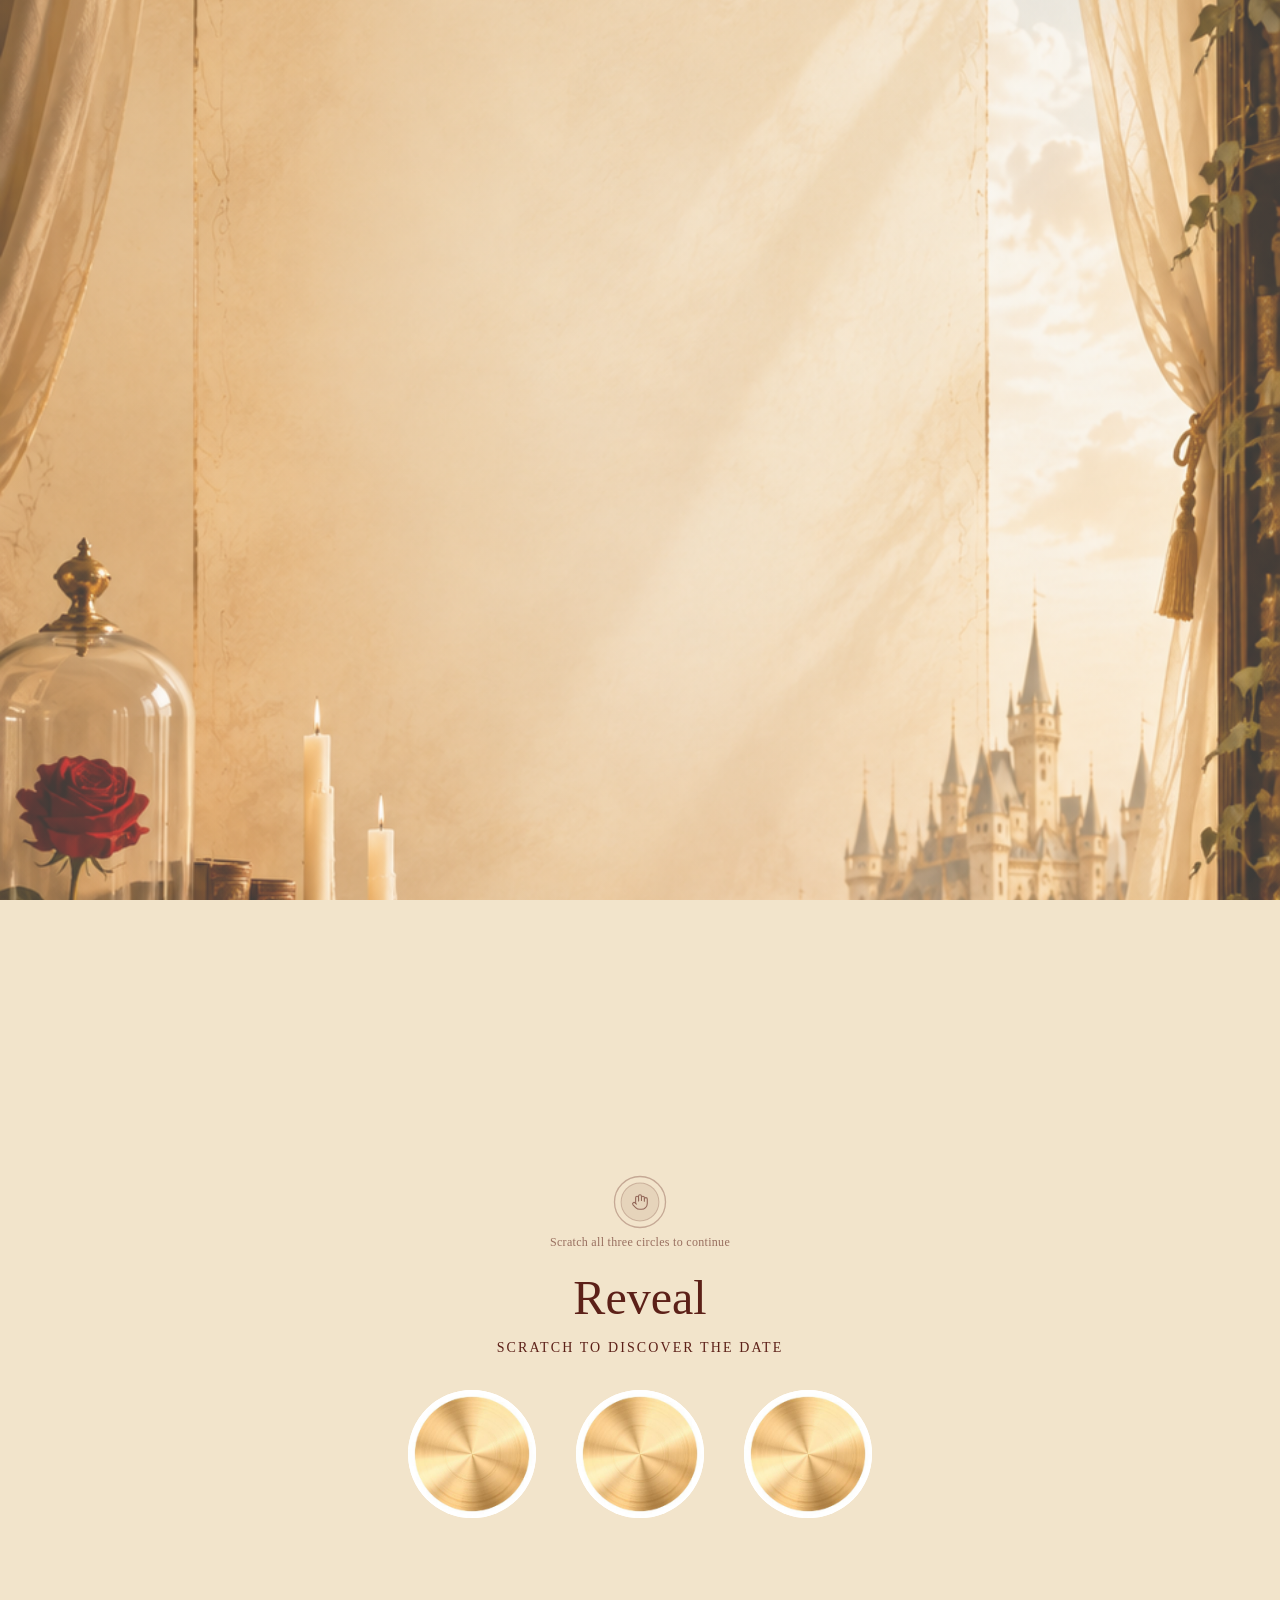
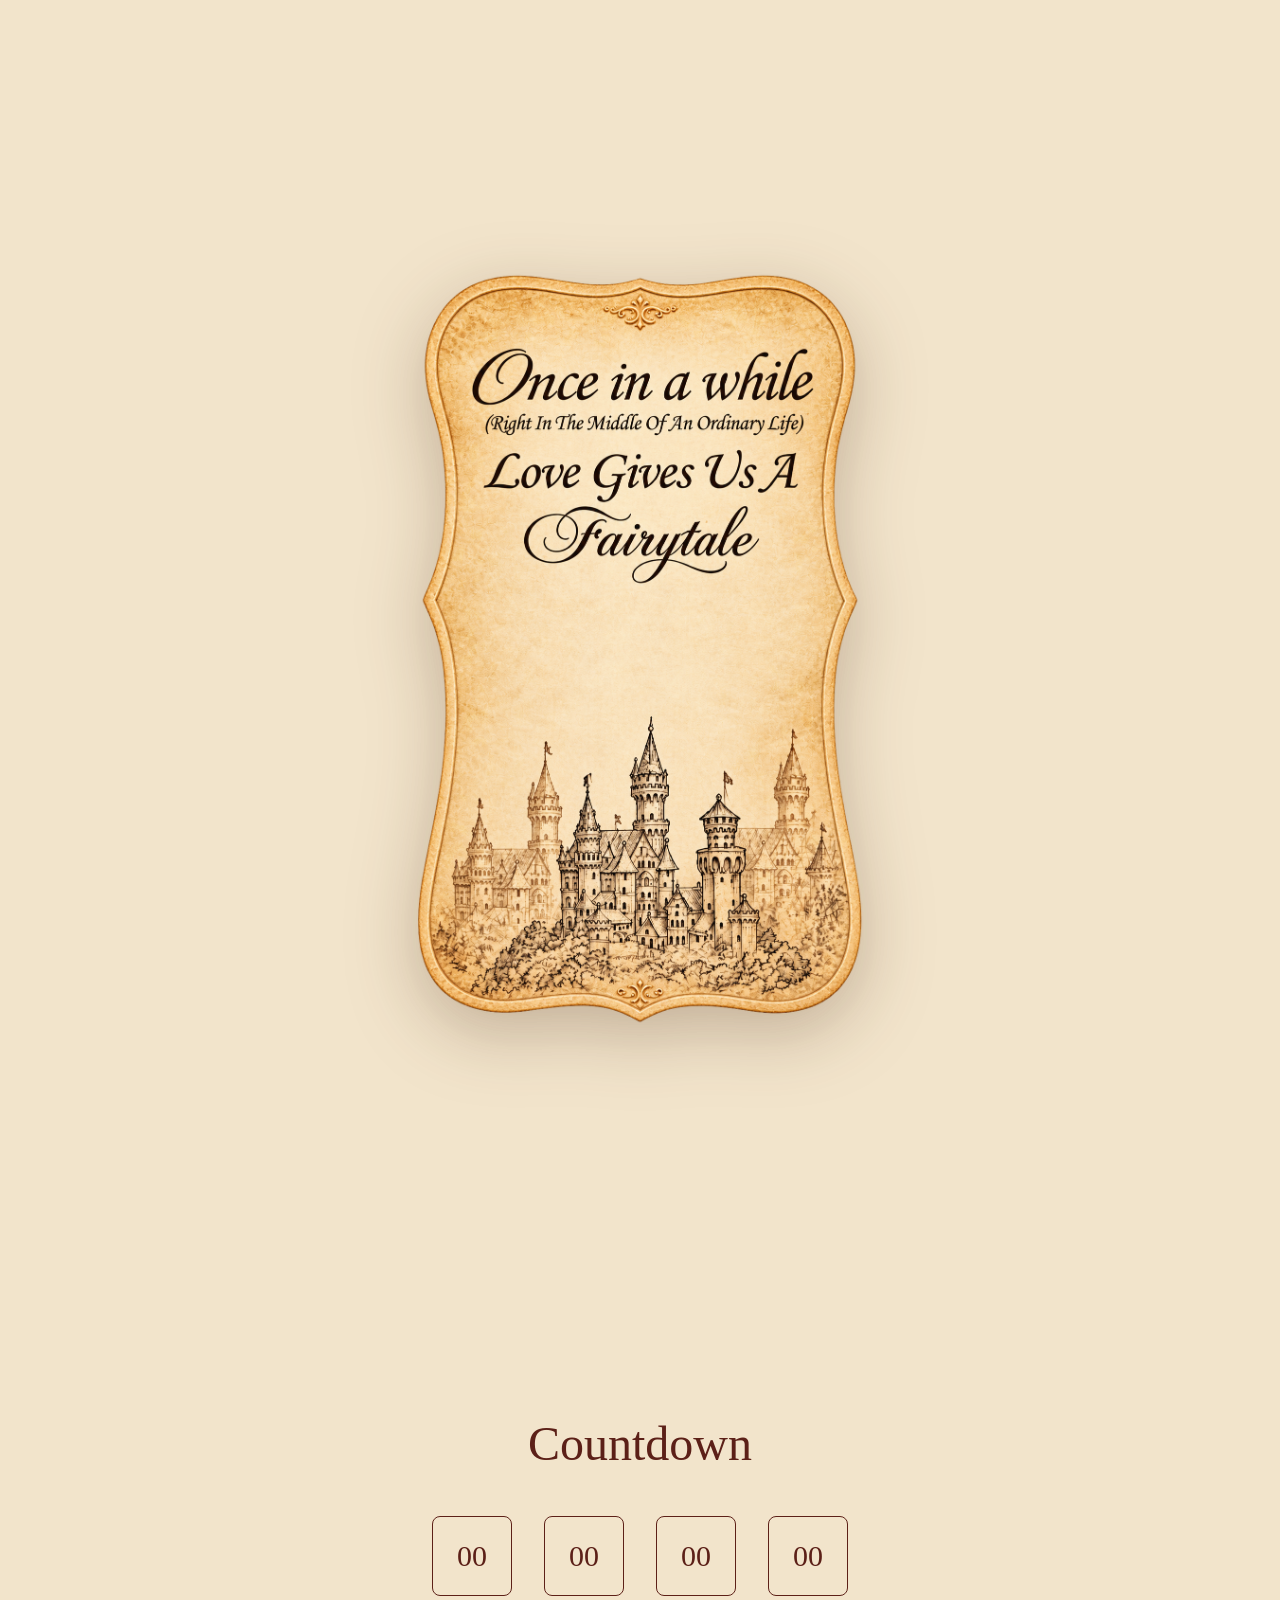
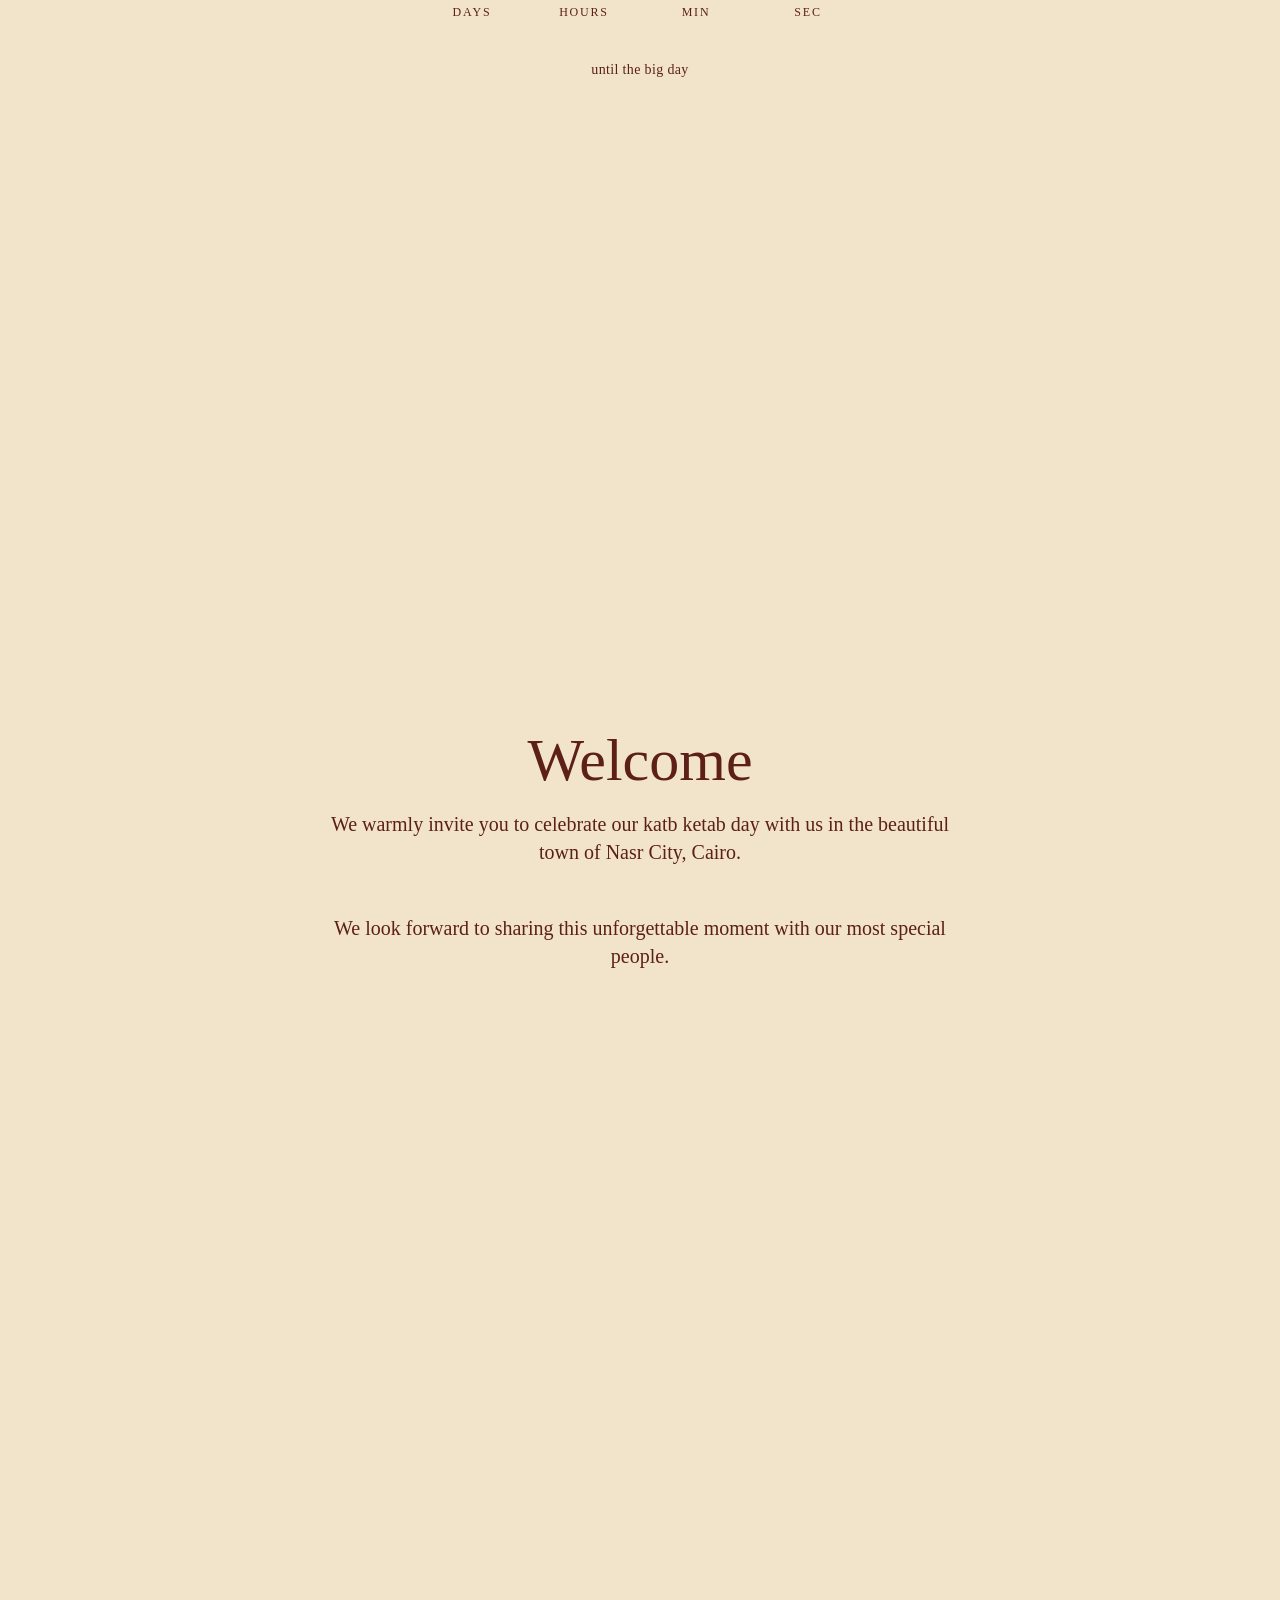
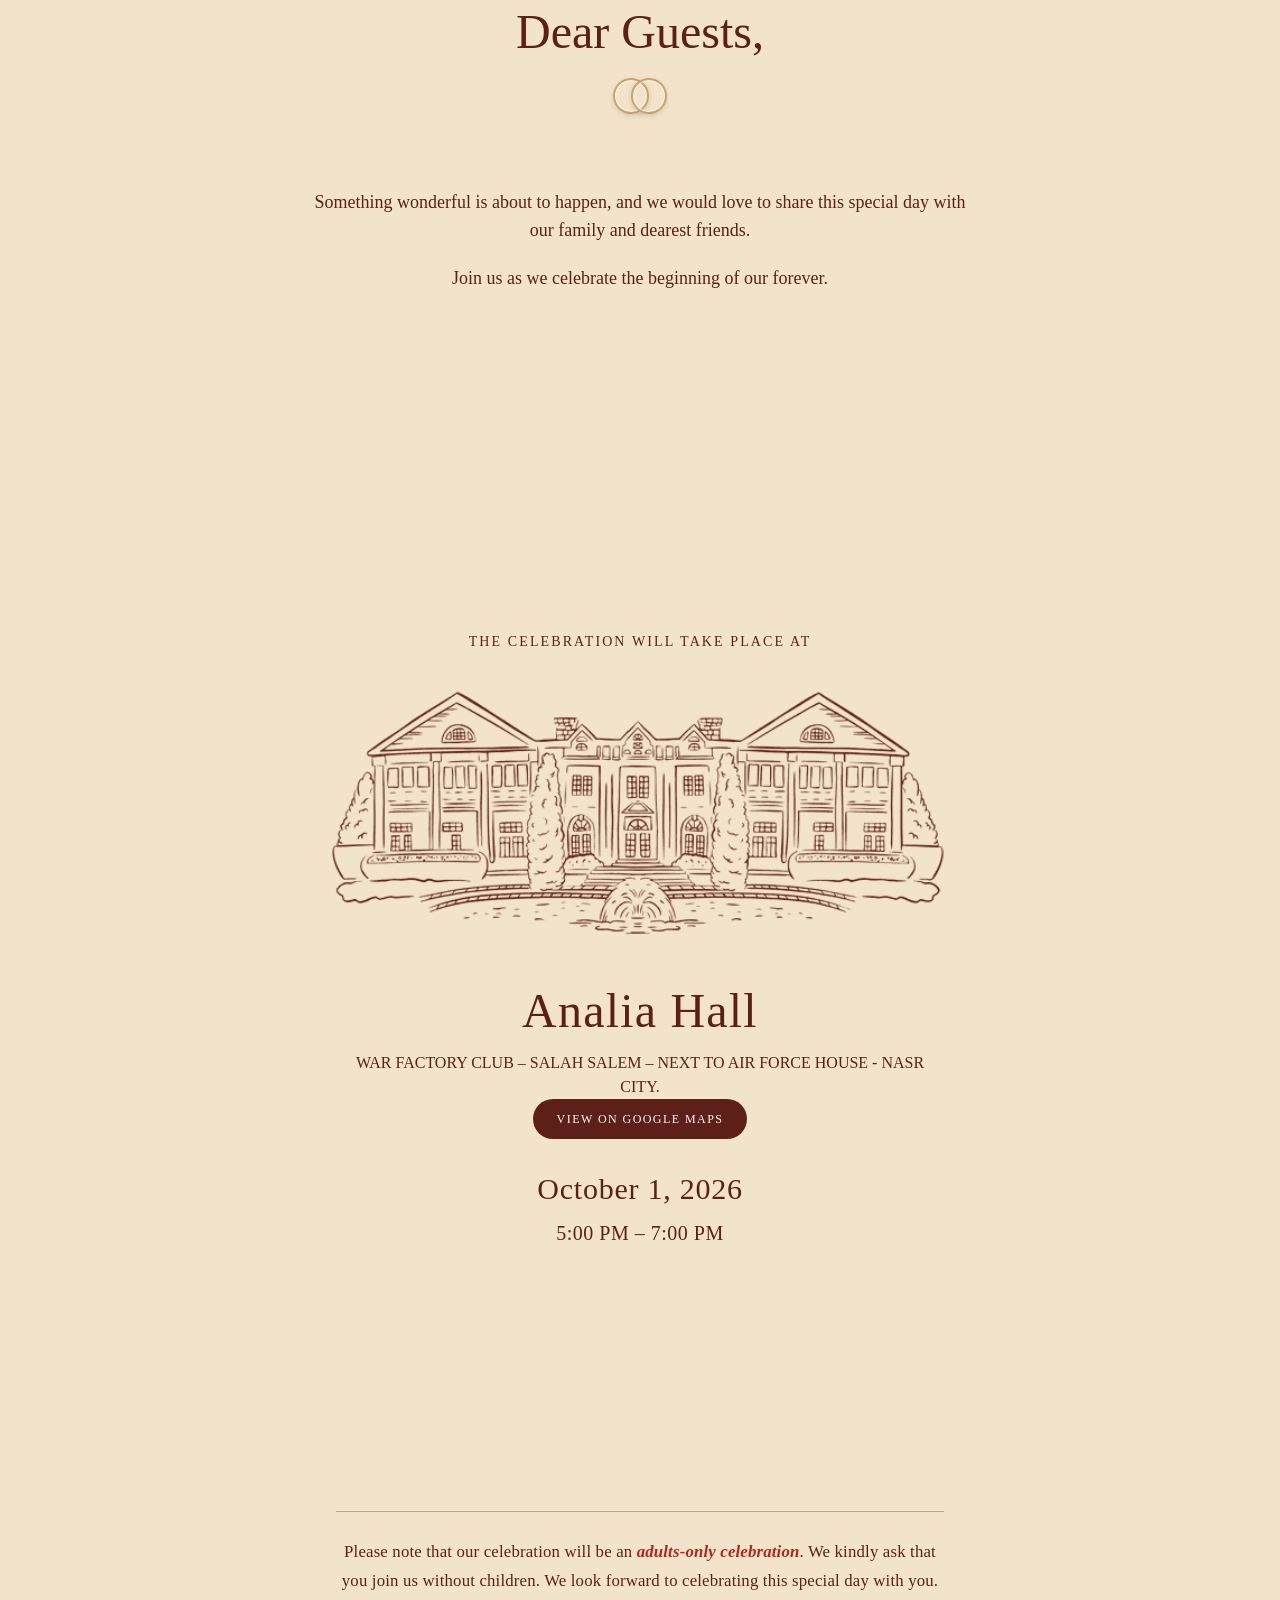
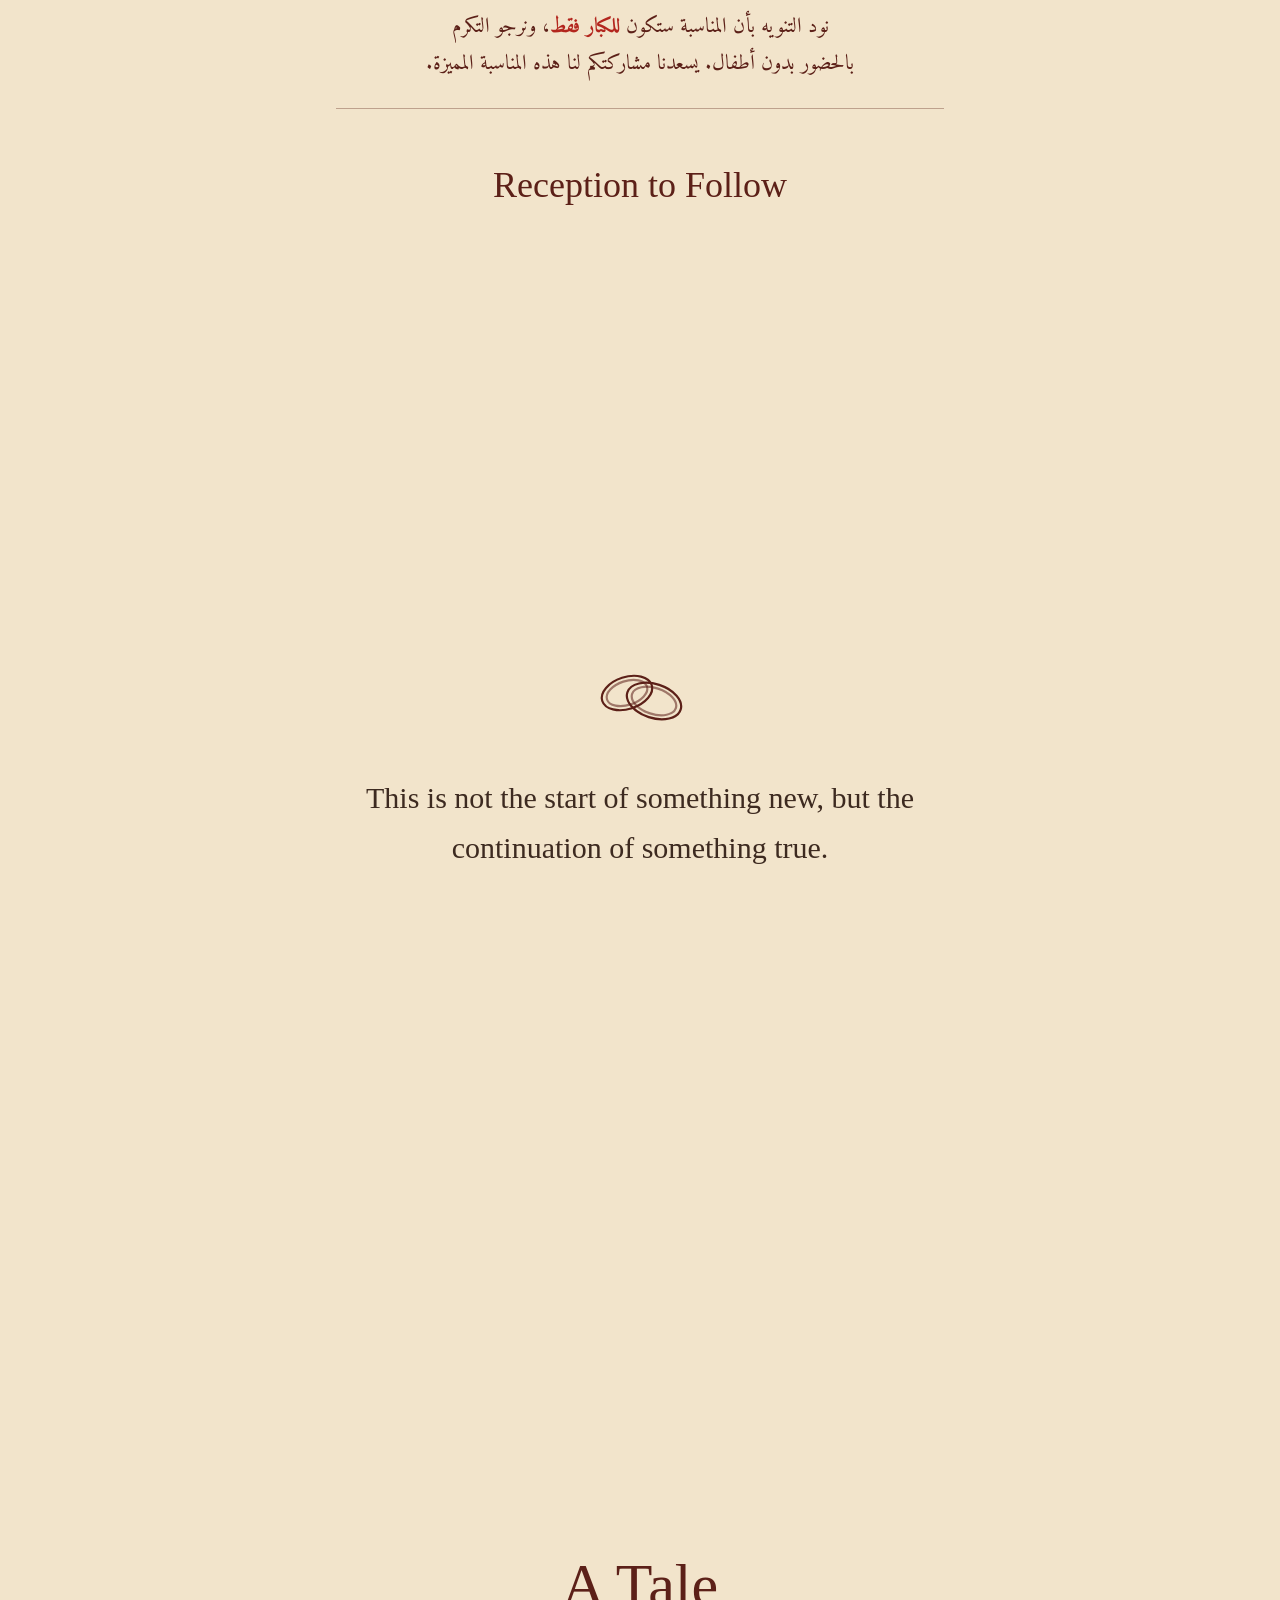
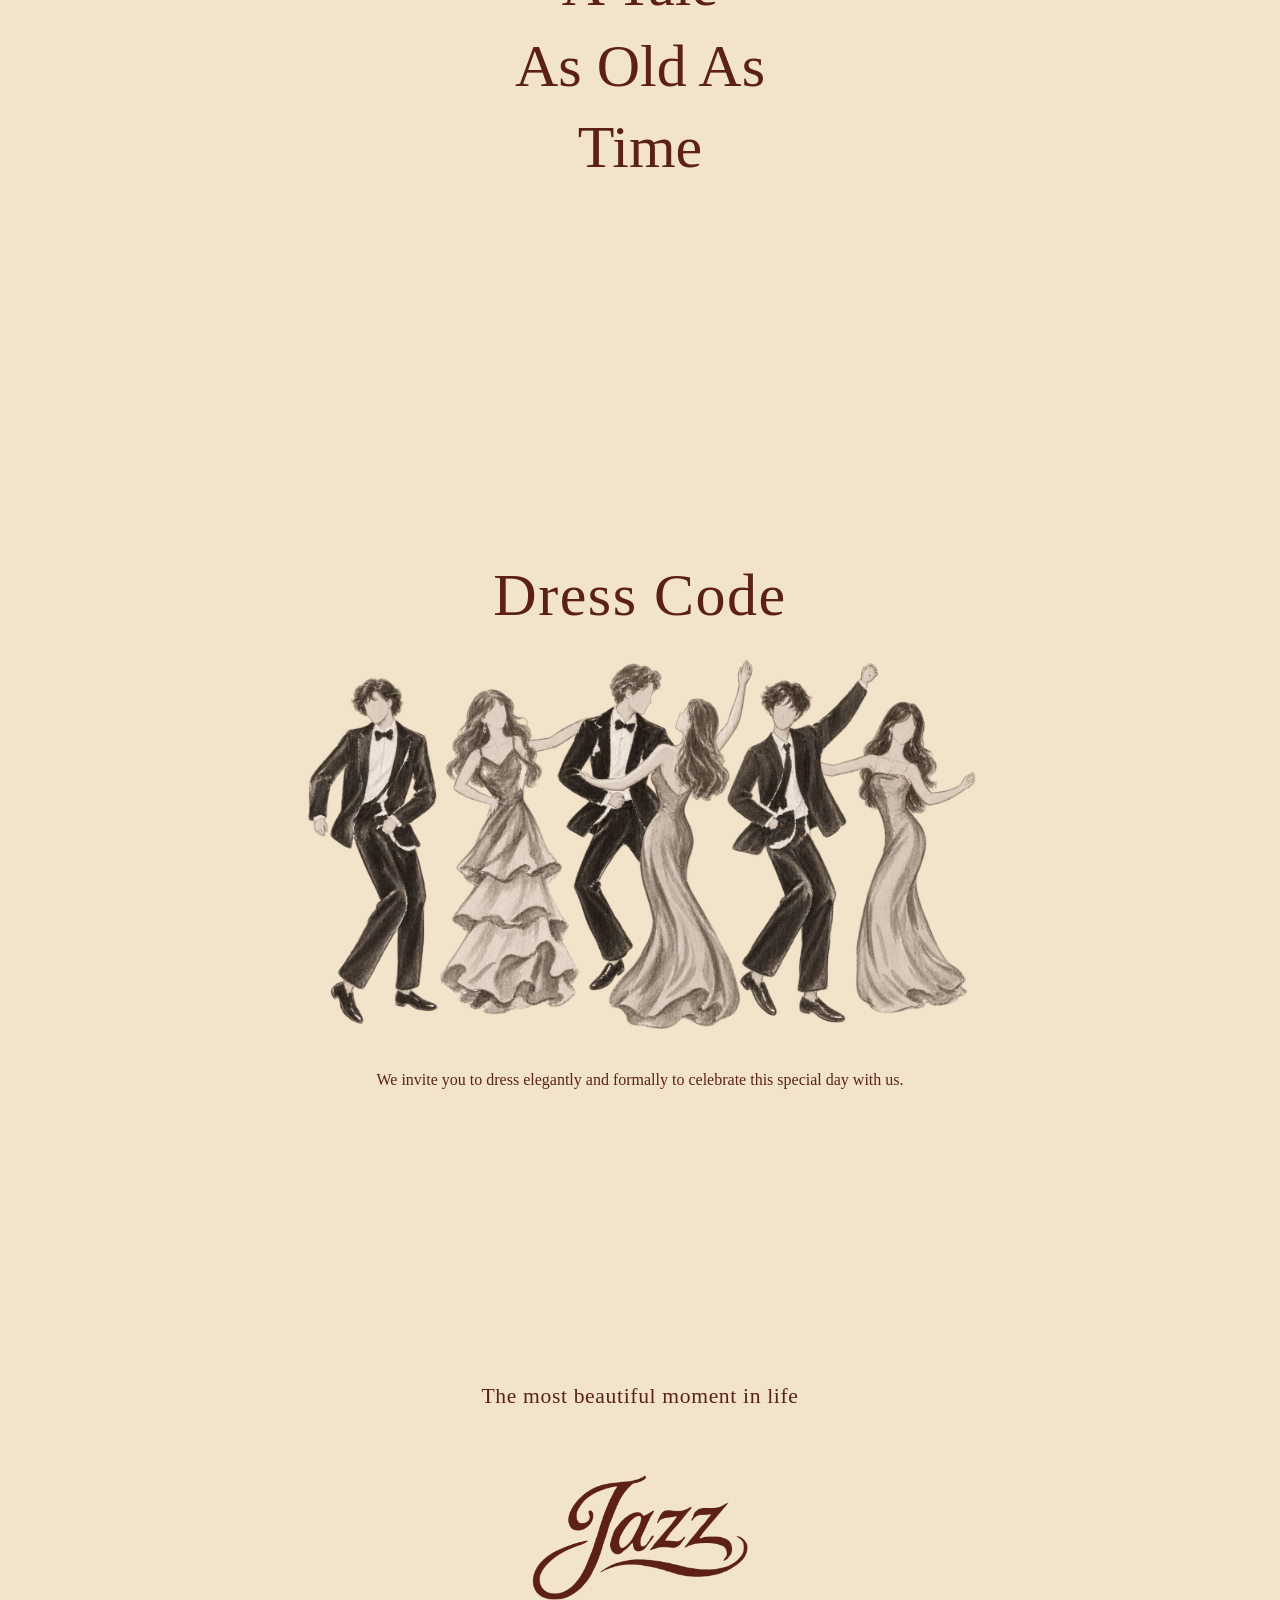
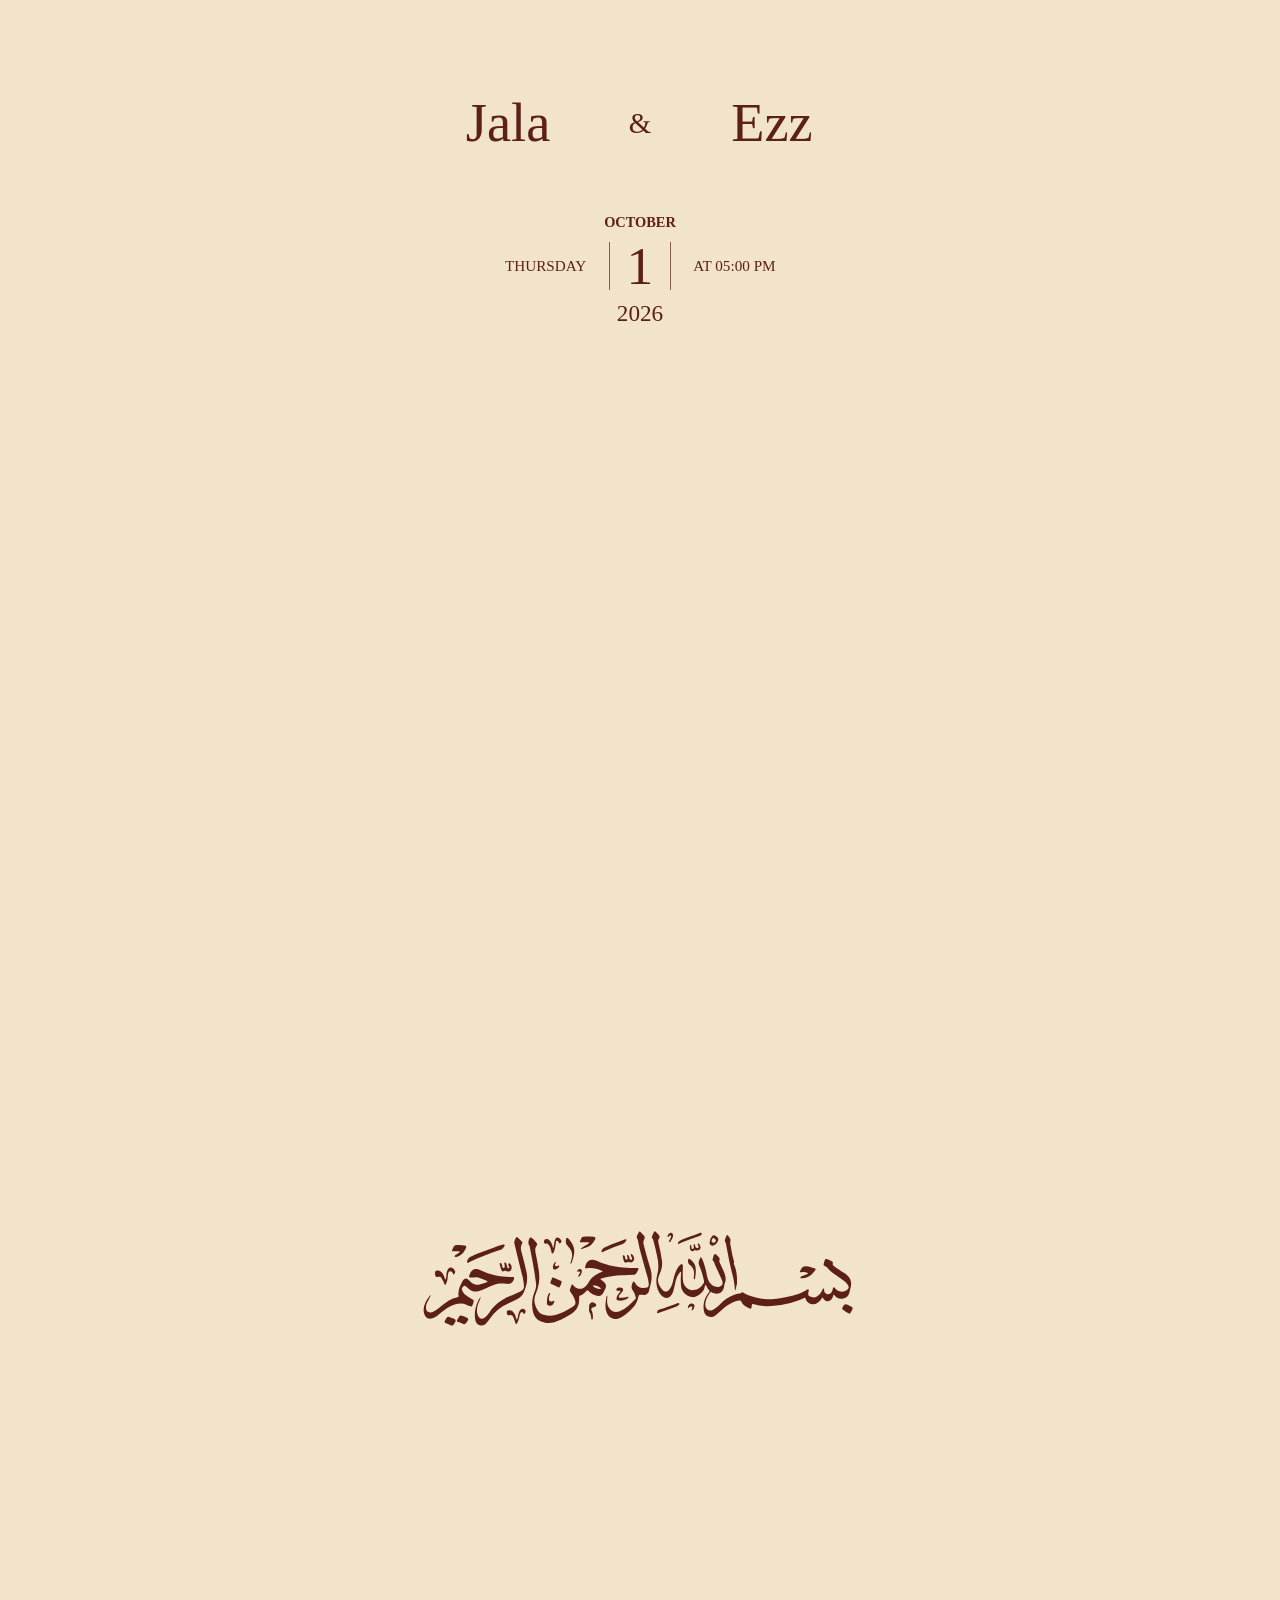
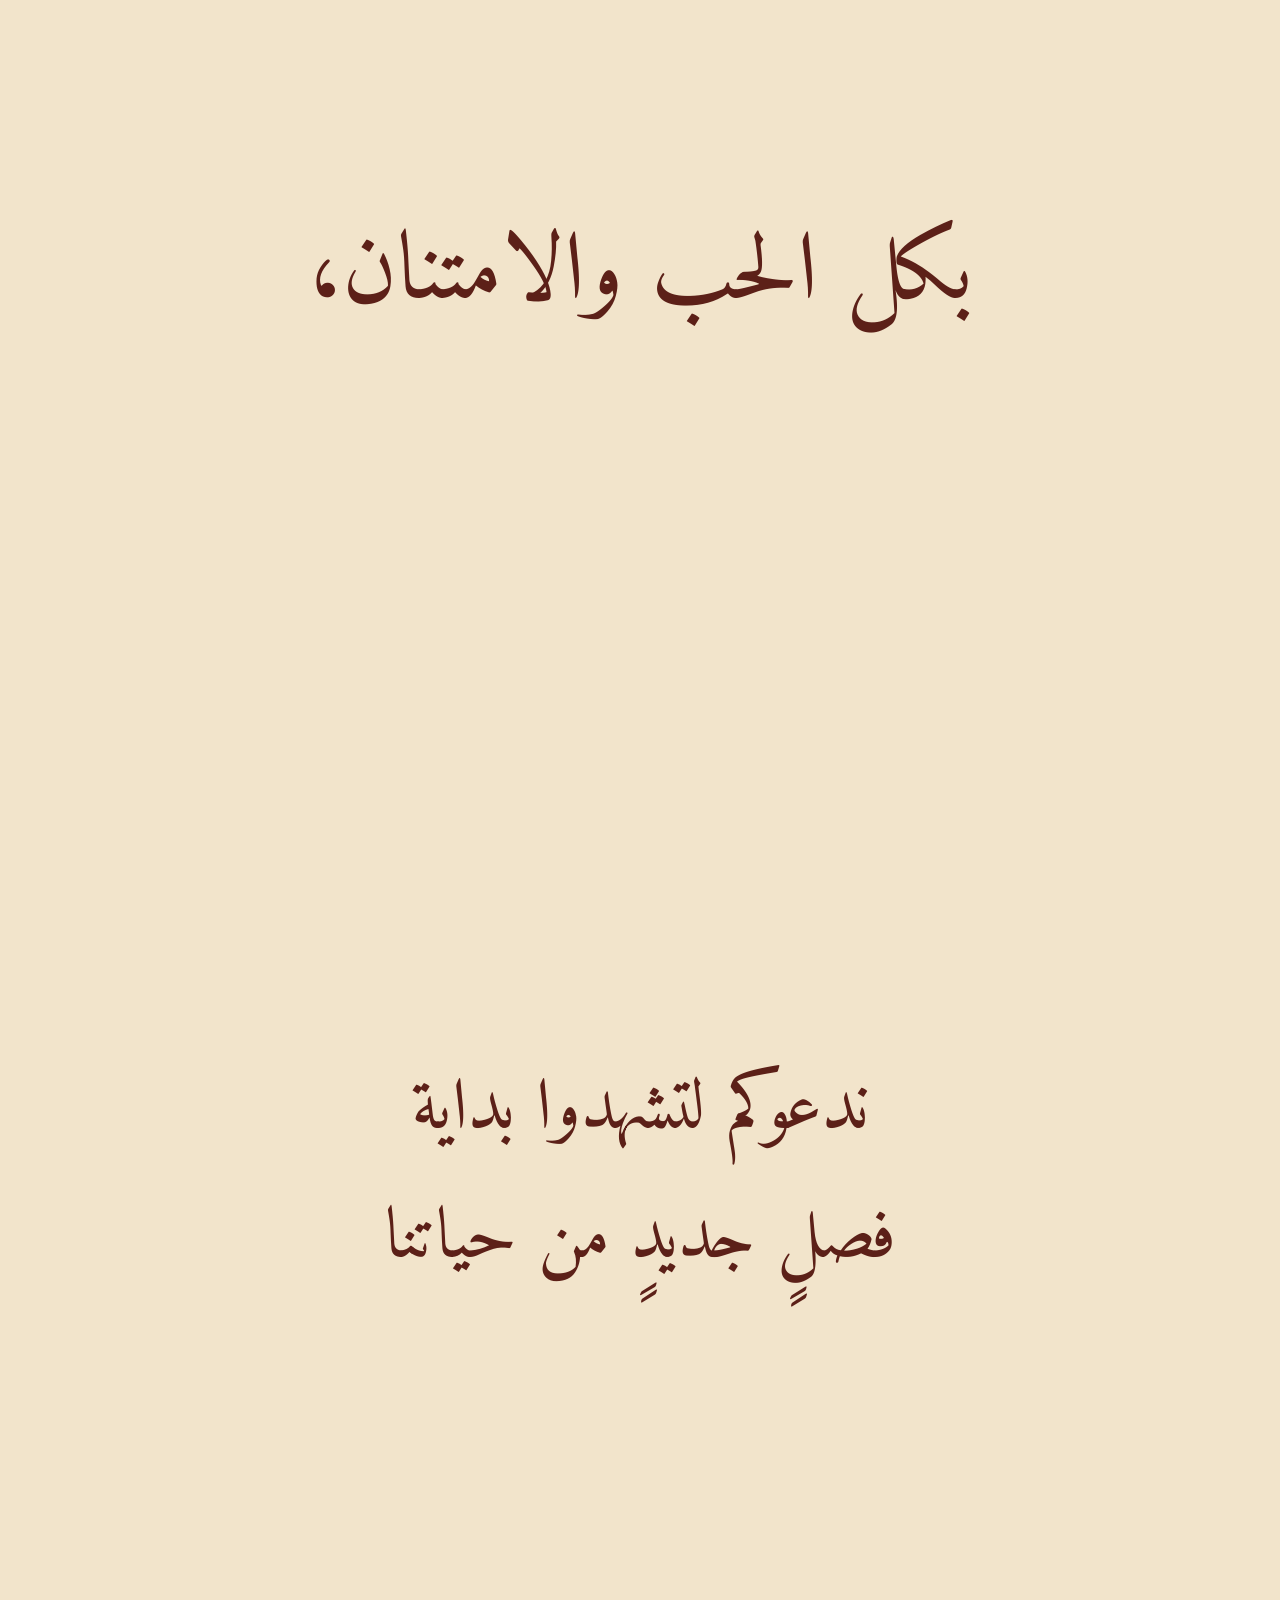
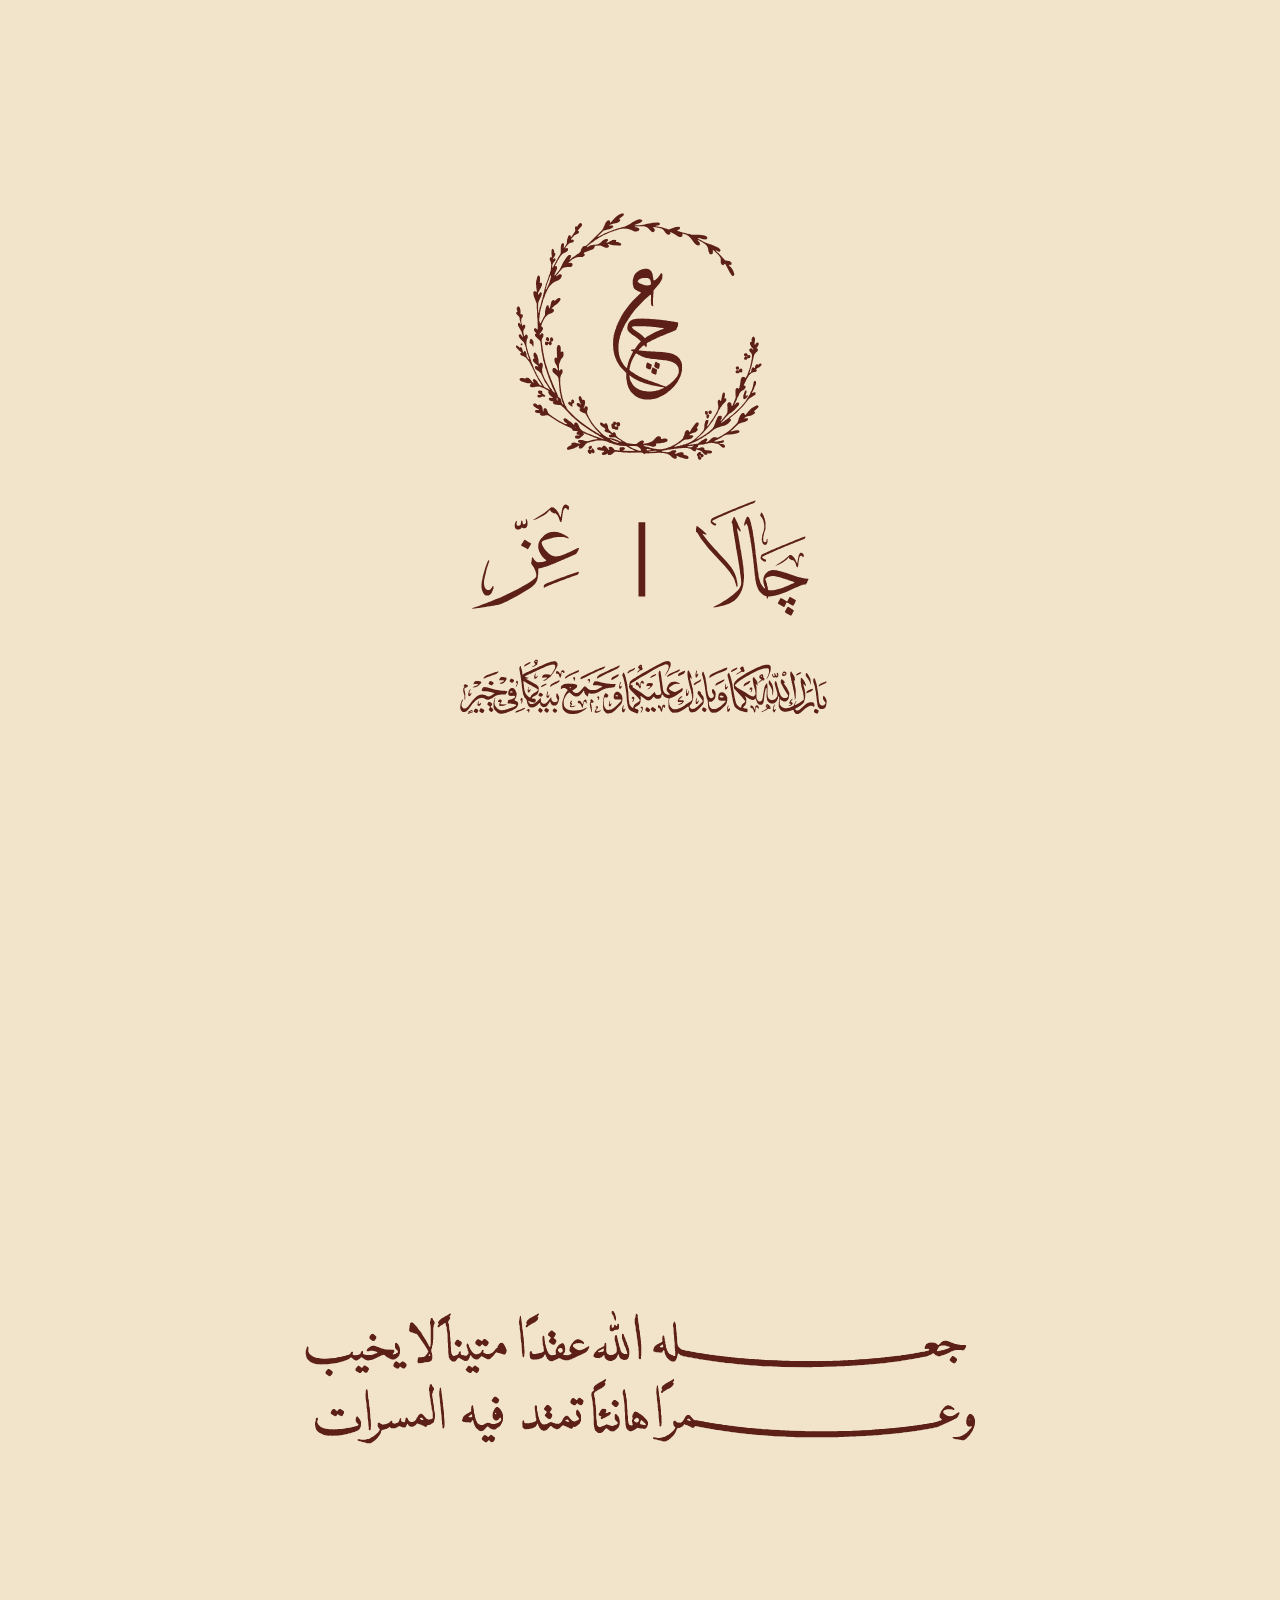
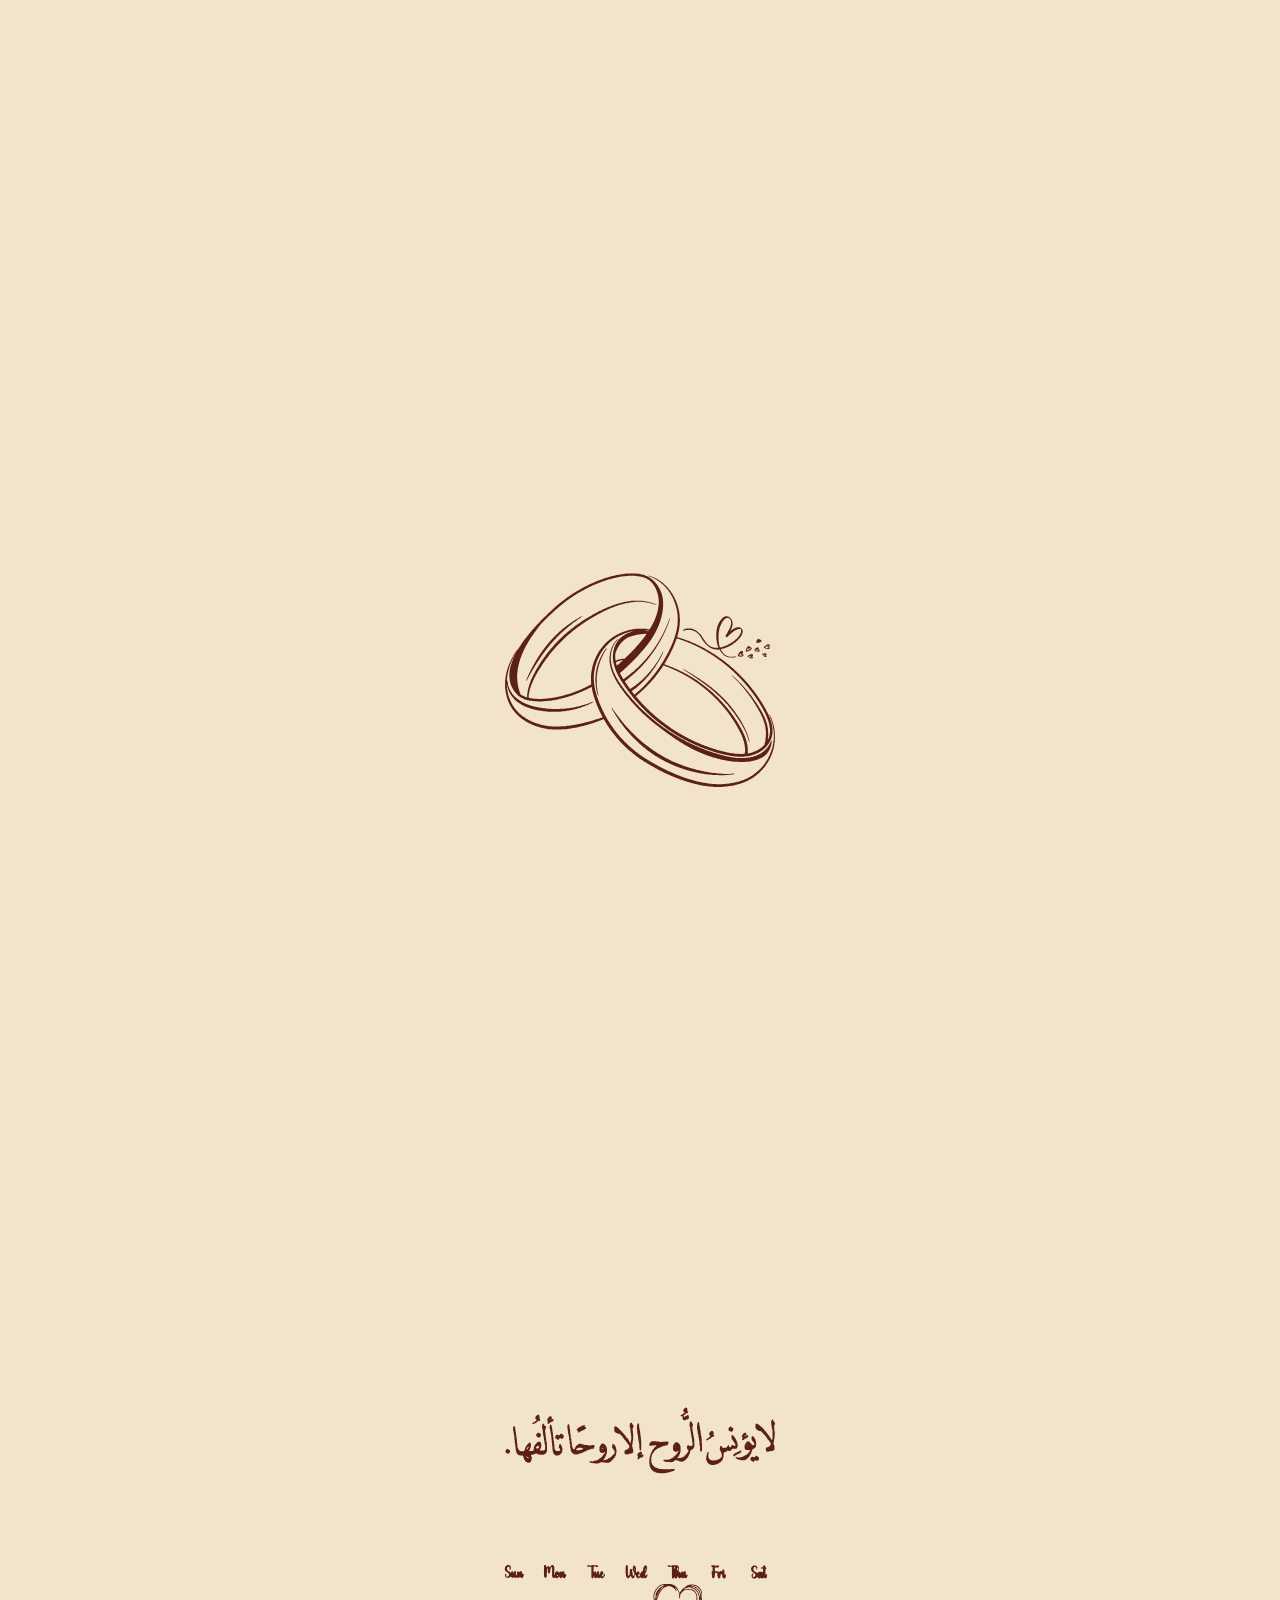
<file: index.html>
<!DOCTYPE html>
<html lang="en">
<head>
    <meta charset="UTF-8">
    <meta name="viewport" content="width=device-width, initial-scale=1.0">
    <title>Theatre Template Demo</title>
    <meta name="description" content="Theatre Template Demo">
    <meta name="author" content="Lovable">
    <meta property="og:type" content="website">
    <meta property="og:title" content="Theatre Template Demo">
    <meta property="og:description" content="Theatre Template Demo">
    <meta property="og:image" content="assets/images/chatgpt-image-reference.png">
    <meta name="twitter:card" content="summary_large_image">
    <meta name="twitter:site" content="@Lovable">
    <meta name="twitter:title" content="Theatre Template Demo">
    <meta name="twitter:description" content="Theatre Template Demo">
    <meta name="twitter:image" content="assets/images/chatgpt-image-reference.png">
    <link rel="icon" type="image/png" href="assets/images/chatgpt-image-reference.png">
    <link rel="preconnect" href="https://fonts.googleapis.com">
    <link rel="preconnect" href="https://fonts.gstatic.com" crossorigin>
    <link href="https://fonts.googleapis.com/css2?family=Amiri:wght@400;700&family=Aref+Ruqaa:wght@400;700&display=swap" rel="stylesheet">
    <link rel="stylesheet" href="css/index-Dyor1O63.css">
    <link rel="stylesheet" href="css/site-background.css?v=closing-calligraphy-35">
</head>
<body>
    <div id="root"></div>
    <script>
      if (window.location.pathname.endsWith('/index.html')) {
        window.history.replaceState(null, '', window.location.pathname.replace('/index.html', '/'));
      }
    </script>
    <script type="module" crossorigin src="js/index-BG6wElBo-v3.beautified.js?v=closing-copy-41"></script>
</body>
</html>
</file>
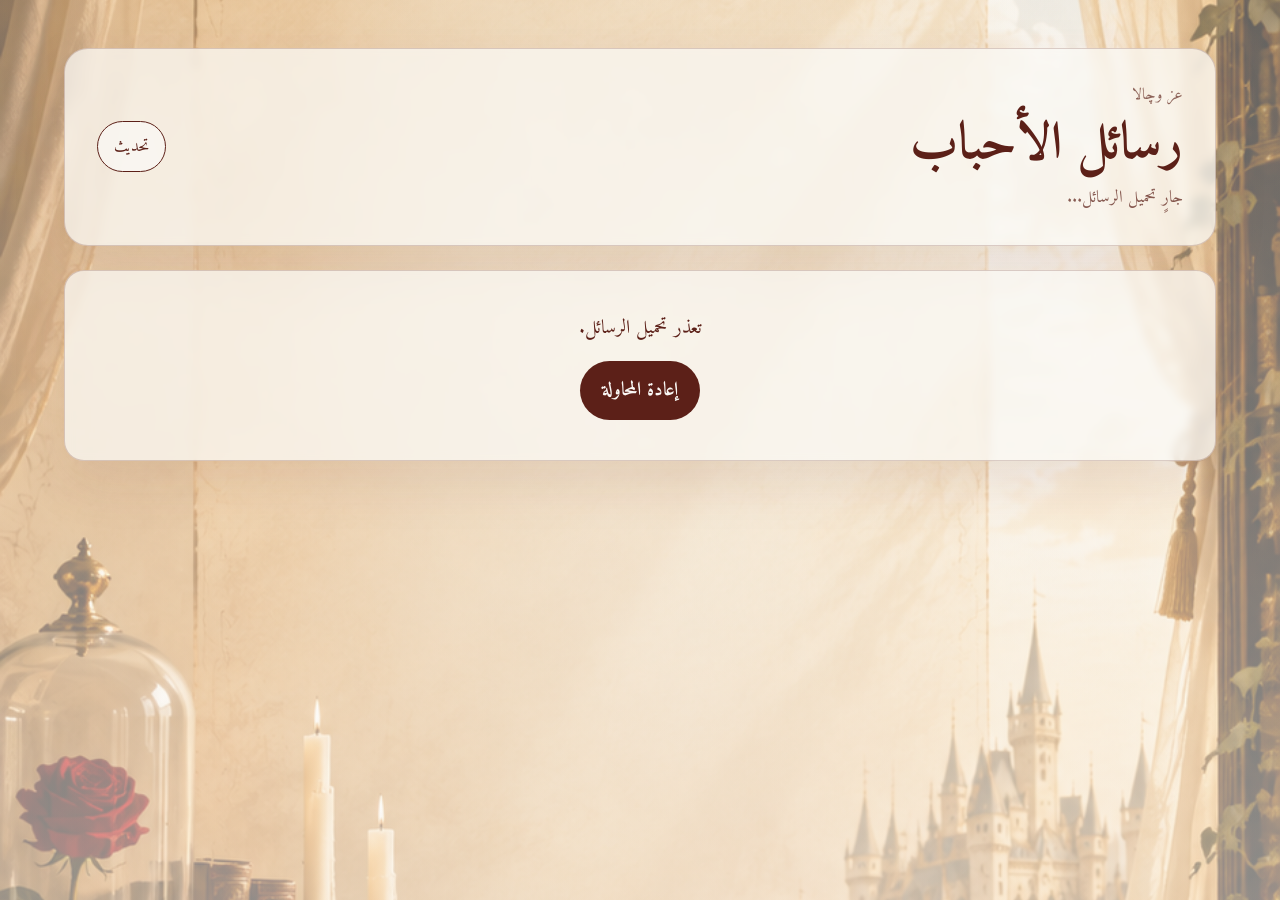
<file: messages.html>
<!DOCTYPE html>
<html lang="ar" dir="rtl">
<head>
    <meta charset="UTF-8">
    <meta name="viewport" content="width=device-width, initial-scale=1.0">
    <title>رسائل الأحباب | عز وچالا</title>
    <meta name="description" content="رسائل ضيوف حفل زفاف عز وچالا">
    <meta name="robots" content="noindex, nofollow">
    <link rel="icon" type="image/png" href="assets/images/chatgpt-image-reference.png">
    <link rel="preconnect" href="https://fonts.googleapis.com">
    <link rel="preconnect" href="https://fonts.gstatic.com" crossorigin>
    <link href="https://fonts.googleapis.com/css2?family=Amiri:wght@400;700&display=swap" rel="stylesheet">
    <link rel="stylesheet" href="css/messages.css?v=2">
</head>
<body>
    <main class="messages-page">
        <section class="messages-shell" aria-labelledby="messages-title">
            <header class="messages-header">
                <div>
                    <p class="eyebrow">عز وچالا</p>
                    <h1 id="messages-title">رسائل الأحباب</h1>
                    <p id="messages-count" class="messages-count">جارٍ تحميل الرسائل...</p>
                </div>
                <div class="header-actions">
                    <button id="refresh-button" class="secondary-button" type="button">تحديث</button>
                </div>
            </header>

            <div id="loading-state" class="state-card" role="status">جارٍ تحميل الرسائل...</div>
            <div id="error-state" class="state-card error-state" role="alert" hidden>
                <p>تعذر تحميل الرسائل.</p>
                <button id="retry-button" type="button">إعادة المحاولة</button>
            </div>
            <div id="empty-state" class="state-card" hidden>
                لم تصل رسائل بعد.
            </div>
            <div id="messages-list" class="messages-grid" aria-live="polite"></div>
        </section>
    </main>

    <script src="js/messages.js?v=3" defer></script>
</body>
</html>
</file>
<file: css/index-Dyor1O63.css>
*,:before,:after{--tw-border-spacing-x: 0;--tw-border-spacing-y: 0;--tw-translate-x: 0;--tw-translate-y: 0;--tw-rotate: 0;--tw-skew-x: 0;--tw-skew-y: 0;--tw-scale-x: 1;--tw-scale-y: 1;--tw-pan-x: ;--tw-pan-y: ;--tw-pinch-zoom: ;--tw-scroll-snap-strictness: proximity;--tw-gradient-from-position: ;--tw-gradient-via-position: ;--tw-gradient-to-position: ;--tw-ordinal: ;--tw-slashed-zero: ;--tw-numeric-figure: ;--tw-numeric-spacing: ;--tw-numeric-fraction: ;--tw-ring-inset: ;--tw-ring-offset-width: 0px;--tw-ring-offset-color: #fff;--tw-ring-color: rgb(59 130 246 / .5);--tw-ring-offset-shadow: 0 0 #0000;--tw-ring-shadow: 0 0 #0000;--tw-shadow: 0 0 #0000;--tw-shadow-colored: 0 0 #0000;--tw-blur: ;--tw-brightness: ;--tw-contrast: ;--tw-grayscale: ;--tw-hue-rotate: ;--tw-invert: ;--tw-saturate: ;--tw-sepia: ;--tw-drop-shadow: ;--tw-backdrop-blur: ;--tw-backdrop-brightness: ;--tw-backdrop-contrast: ;--tw-backdrop-grayscale: ;--tw-backdrop-hue-rotate: ;--tw-backdrop-invert: ;--tw-backdrop-opacity: ;--tw-backdrop-saturate: ;--tw-backdrop-sepia: ;--tw-contain-size: ;--tw-contain-layout: ;--tw-contain-paint: ;--tw-contain-style: }::backdrop{--tw-border-spacing-x: 0;--tw-border-spacing-y: 0;--tw-translate-x: 0;--tw-translate-y: 0;--tw-rotate: 0;--tw-skew-x: 0;--tw-skew-y: 0;--tw-scale-x: 1;--tw-scale-y: 1;--tw-pan-x: ;--tw-pan-y: ;--tw-pinch-zoom: ;--tw-scroll-snap-strictness: proximity;--tw-gradient-from-position: ;--tw-gradient-via-position: ;--tw-gradient-to-position: ;--tw-ordinal: ;--tw-slashed-zero: ;--tw-numeric-figure: ;--tw-numeric-spacing: ;--tw-numeric-fraction: ;--tw-ring-inset: ;--tw-ring-offset-width: 0px;--tw-ring-offset-color: #fff;--tw-ring-color: rgb(59 130 246 / .5);--tw-ring-offset-shadow: 0 0 #0000;--tw-ring-shadow: 0 0 #0000;--tw-shadow: 0 0 #0000;--tw-shadow-colored: 0 0 #0000;--tw-blur: ;--tw-brightness: ;--tw-contrast: ;--tw-grayscale: ;--tw-hue-rotate: ;--tw-invert: ;--tw-saturate: ;--tw-sepia: ;--tw-drop-shadow: ;--tw-backdrop-blur: ;--tw-backdrop-brightness: ;--tw-backdrop-contrast: ;--tw-backdrop-grayscale: ;--tw-backdrop-hue-rotate: ;--tw-backdrop-invert: ;--tw-backdrop-opacity: ;--tw-backdrop-saturate: ;--tw-backdrop-sepia: ;--tw-contain-size: ;--tw-contain-layout: ;--tw-contain-paint: ;--tw-contain-style: }*,:before,:after{box-sizing:border-box;border-width:0;border-style:solid;border-color:#e5e7eb}:before,:after{--tw-content: ""}html,:host{line-height:1.5;-webkit-text-size-adjust:100%;-moz-tab-size:4;-o-tab-size:4;tab-size:4;font-family:ui-sans-serif,system-ui,sans-serif,"Apple Color Emoji","Segoe UI Emoji",Segoe UI Symbol,"Noto Color Emoji";font-feature-settings:normal;font-variation-settings:normal;-webkit-tap-highlight-color:transparent}body{margin:0;line-height:inherit}hr{height:0;color:inherit;border-top-width:1px}abbr:where([title]){-webkit-text-decoration:underline dotted;text-decoration:underline dotted}h1,h2,h3,h4,h5,h6{font-size:inherit;font-weight:inherit}a{color:inherit;text-decoration:inherit}b,strong{font-weight:bolder}code,kbd,samp,pre{font-family:ui-monospace,SFMono-Regular,Menlo,Monaco,Consolas,Liberation Mono,Courier New,monospace;font-feature-settings:normal;font-variation-settings:normal;font-size:1em}small{font-size:80%}sub,sup{font-size:75%;line-height:0;position:relative;vertical-align:baseline}sub{bottom:-.25em}sup{top:-.5em}table{text-indent:0;border-color:inherit;border-collapse:collapse}button,input,optgroup,select,textarea{font-family:inherit;font-feature-settings:inherit;font-variation-settings:inherit;font-size:100%;font-weight:inherit;line-height:inherit;letter-spacing:inherit;color:inherit;margin:0;padding:0}button,select{text-transform:none}button,input:where([type=button]),input:where([type=reset]),input:where([type=submit]){-webkit-appearance:button;background-color:transparent;background-image:none}:-moz-focusring{outline:auto}:-moz-ui-invalid{box-shadow:none}progress{vertical-align:baseline}::-webkit-inner-spin-button,::-webkit-outer-spin-button{height:auto}[type=search]{-webkit-appearance:textfield;outline-offset:-2px}::-webkit-search-decoration{-webkit-appearance:none}::-webkit-file-upload-button{-webkit-appearance:button;font:inherit}summary{display:list-item}blockquote,dl,dd,h1,h2,h3,h4,h5,h6,hr,figure,p,pre{margin:0}fieldset{margin:0;padding:0}legend{padding:0}ol,ul,menu{list-style:none;margin:0;padding:0}dialog{padding:0}textarea{resize:vertical}input::-moz-placeholder,textarea::-moz-placeholder{opacity:1;color:#9ca3af}input::placeholder,textarea::placeholder{opacity:1;color:#9ca3af}button,[role=button]{cursor:pointer}:disabled{cursor:default}img,svg,video,canvas,audio,iframe,embed,object{display:block;vertical-align:middle}img,video{max-width:100%;height:auto}[hidden]:where(:not([hidden=until-found])){display:none}:root{--background: 40 39% 91%;--foreground: 100 15% 24%;--paper: 0 0% 100%;--card: 40 35% 88%;--card-foreground: 100 15% 24%;--popover: 40 39% 91%;--popover-foreground: 100 15% 24%;--primary: 100 15% 24%;--primary-foreground: 40 39% 91%;--secondary: 60 12% 69%;--secondary-foreground: 100 15% 24%;--muted: 60 10% 82%;--muted-foreground: 77 15% 40%;--accent: 77 15% 50%;--accent-foreground: 40 39% 91%;--destructive: 0 65% 55%;--destructive-foreground: 0 0% 100%;--border: 60 12% 75%;--input: 60 12% 75%;--ring: 100 15% 24%;--radius: .5rem;--ivory: 40 39% 91%;--cream: 40 35% 88%;--sage: 77 15% 50%;--sage-dark: 100 15% 24%;--sage-light: 60 12% 69%;--gold: 42 85% 55%;--gold-soft: 42 60% 70%;--terracotta: 77 25% 45%;--olive: 77 15% 50%;--carbon: 0 0% 16%;--countdown: 72 16% 43%;--sidebar-background: 40 35% 93%;--sidebar-foreground: 100 15% 24%;--sidebar-primary: 100 15% 24%;--sidebar-primary-foreground: 40 39% 91%;--sidebar-accent: 60 12% 75%;--sidebar-accent-foreground: 100 15% 24%;--sidebar-border: 60 10% 85%;--sidebar-ring: 100 15% 24%;--font-display: "Cormorant Garamond", serif;--font-script: "Great Vibes", cursive;--font-body: "Lora", serif;--transition-smooth: all .4s cubic-bezier(.4, 0, .2, 1);--transition-bounce: all .5s cubic-bezier(.68, -.55, .265, 1.55);--shadow-soft: 0 2px 15px -3px rgba(58, 69, 52, .08), 0 4px 6px -2px rgba(58, 69, 52, .04);--shadow-elegant: 0 10px 40px -10px rgba(58, 69, 52, .15), 0 4px 15px -3px rgba(58, 69, 52, .08);--shadow-lifted: 0 20px 50px -15px rgba(58, 69, 52, .2), 0 8px 20px -5px rgba(58, 69, 52, .1)}.dark{--background: 0 0% 12%;--foreground: 40 30% 92%;--card: 0 0% 16%;--card-foreground: 40 30% 92%;--paper: 0 0% 16%;--popover: 0 0% 14%;--popover-foreground: 40 30% 92%;--primary: 77 15% 50%;--primary-foreground: 0 0% 12%;--secondary: 0 0% 20%;--secondary-foreground: 40 30% 90%;--muted: 0 0% 22%;--muted-foreground: 60 10% 60%;--accent: 77 12% 35%;--accent-foreground: 40 30% 92%;--destructive: 0 62% 40%;--destructive-foreground: 0 0% 100%;--border: 0 0% 22%;--input: 0 0% 22%;--ring: 77 15% 50%;--sidebar-background: 0 0% 14%;--sidebar-foreground: 40 25% 90%;--sidebar-primary: 77 15% 50%;--sidebar-primary-foreground: 0 0% 12%;--sidebar-accent: 0 0% 20%;--sidebar-accent-foreground: 40 25% 85%;--sidebar-border: 0 0% 20%;--sidebar-ring: 77 15% 50%}*{border-color:hsl(var(--border))}html{scroll-behavior:smooth}body{background-color:hsl(var(--background));color:hsl(var(--foreground));font-family:var(--font-body);background-image:url("data:image/svg+xml,%3Csvg viewBox='0 0 400 400' xmlns='http://www.w3.org/2000/svg'%3E%3Cfilter id='noiseFilter'%3E%3CfeTurbulence type='fractalNoise' baseFrequency='0.9' numOctaves='4' stitchTiles='stitch'/%3E%3C/filter%3E%3Crect width='100%25' height='100%25' filter='url(%23noiseFilter)'/%3E%3C/svg%3E");background-blend-mode:overlay;background-size:200px}h1,h2,h3,h4,h5,h6{font-family:var(--font-display)}.section-padding{padding:5rem 1.5rem}@media (min-width: 768px){.section-padding{padding:8rem 3rem}}.section-title{margin-bottom:1rem;font-size:1.875rem;line-height:2.25rem;font-weight:300;letter-spacing:.025em}@media (min-width: 768px){.section-title{font-size:3rem;line-height:1}}.section-title{font-family:var(--font-display)}.card-elegant{border-radius:calc(var(--radius) - 4px);border-width:1px;border-color:hsl(var(--border) / .3);background-color:hsl(var(--card) / .8);padding:2rem;--tw-backdrop-blur: blur(4px);-webkit-backdrop-filter:var(--tw-backdrop-blur) var(--tw-backdrop-brightness) var(--tw-backdrop-contrast) var(--tw-backdrop-grayscale) var(--tw-backdrop-hue-rotate) var(--tw-backdrop-invert) var(--tw-backdrop-opacity) var(--tw-backdrop-saturate) var(--tw-backdrop-sepia);backdrop-filter:var(--tw-backdrop-blur) var(--tw-backdrop-brightness) var(--tw-backdrop-contrast) var(--tw-backdrop-grayscale) var(--tw-backdrop-hue-rotate) var(--tw-backdrop-invert) var(--tw-backdrop-opacity) var(--tw-backdrop-saturate) var(--tw-backdrop-sepia);box-shadow:var(--shadow-soft);transition:box-shadow .4s ease,transform .4s ease}.card-elegant:hover{box-shadow:var(--shadow-elegant);transform:translateY(-2px)}.divider-ornament{margin-top:3rem;margin-bottom:3rem;display:flex;align-items:center;justify-content:center;gap:1rem}.divider-ornament:before,.divider-ornament:after{content:"";height:1px;max-width:6rem;flex:1 1 0%;background-color:hsl(var(--border))}.sr-only{position:absolute;width:1px;height:1px;padding:0;margin:-1px;overflow:hidden;clip:rect(0,0,0,0);white-space:nowrap;border-width:0}.pointer-events-none{pointer-events:none}.pointer-events-auto{pointer-events:auto}.visible{visibility:visible}.invisible{visibility:hidden}.fixed{position:fixed}.absolute{position:absolute}.relative{position:relative}.sticky{position:sticky}.inset-0{top:0;right:0;bottom:0;left:0}.inset-x-0{left:0;right:0}.inset-y-0{top:0;bottom:0}.-bottom-12{bottom:-3rem}.-left-12{left:-3rem}.-left-\[9999px\]{left:-9999px}.-right-12{right:-3rem}.-top-12{top:-3rem}.bottom-0{bottom:0}.bottom-40{bottom:10rem}.bottom-6{bottom:1.5rem}.bottom-8{bottom:2rem}.left-0{left:0}.left-1{left:.25rem}.left-1\/2{left:50%}.left-2{left:.5rem}.left-3{left:.75rem}.left-4{left:1rem}.left-\[50\%\]{left:50%}.right-0{right:0}.right-1{right:.25rem}.right-2{right:.5rem}.right-3{right:.75rem}.right-4{right:1rem}.right-6{right:1.5rem}.top-0{top:0}.top-1\.5{top:.375rem}.top-1\/2{top:50%}.top-16{top:4rem}.top-2{top:.5rem}.top-3\.5{top:.875rem}.top-4{top:1rem}.top-\[1px\]{top:1px}.top-\[50\%\]{top:50%}.top-\[60\%\]{top:60%}.top-full{top:100%}.z-10{z-index:10}.z-20{z-index:20}.z-50{z-index:50}.z-\[100\]{z-index:100}.z-\[1\]{z-index:1}.z-\[9998\]{z-index:9998}.z-\[9999\]{z-index:9999}.-mx-1{margin-left:-.25rem;margin-right:-.25rem}.-mx-4{margin-left:-1rem;margin-right:-1rem}.mx-2{margin-left:.5rem;margin-right:.5rem}.mx-3\.5{margin-left:.875rem;margin-right:.875rem}.mx-4{margin-left:1rem;margin-right:1rem}.mx-auto{margin-left:auto;margin-right:auto}.my-0\.5{margin-top:.125rem;margin-bottom:.125rem}.my-1{margin-top:.25rem;margin-bottom:.25rem}.my-2{margin-top:.5rem;margin-bottom:.5rem}.my-6{margin-top:1.5rem;margin-bottom:1.5rem}.-ml-4{margin-left:-1rem}.-mt-4{margin-top:-1rem}.-mt-8{margin-top:-2rem}.mb-0{margin-bottom:0}.mb-1{margin-bottom:.25rem}.mb-10{margin-bottom:2.5rem}.mb-12{margin-bottom:3rem}.mb-16{margin-bottom:4rem}.mb-2{margin-bottom:.5rem}.mb-3{margin-bottom:.75rem}.mb-4{margin-bottom:1rem}.mb-5{margin-bottom:1.25rem}.mb-6{margin-bottom:1.5rem}.mb-8{margin-bottom:2rem}.ml-1{margin-left:.25rem}.ml-auto{margin-left:auto}.mr-2{margin-right:.5rem}.mt-1{margin-top:.25rem}.mt-1\.5{margin-top:.375rem}.mt-10{margin-top:2.5rem}.mt-12{margin-top:3rem}.mt-2{margin-top:.5rem}.mt-24{margin-top:6rem}.mt-3{margin-top:.75rem}.mt-4{margin-top:1rem}.mt-8{margin-top:2rem}.mt-auto{margin-top:auto}.block{display:block}.inline-block{display:inline-block}.inline{display:inline}.flex{display:flex}.inline-flex{display:inline-flex}.table{display:table}.grid{display:grid}.hidden{display:none}.aspect-square{aspect-ratio:1 / 1}.aspect-video{aspect-ratio:16 / 9}.size-4{width:1rem;height:1rem}.h-1\.5{height:.375rem}.h-10{height:2.5rem}.h-11{height:2.75rem}.h-12{height:3rem}.h-14{height:3.5rem}.h-16{height:4rem}.h-2{height:.5rem}.h-2\.5{height:.625rem}.h-28{height:7rem}.h-3{height:.75rem}.h-3\.5{height:.875rem}.h-4{height:1rem}.h-5{height:1.25rem}.h-6{height:1.5rem}.h-64{height:16rem}.h-7{height:1.75rem}.h-8{height:2rem}.h-9{height:2.25rem}.h-\[1px\]{height:1px}.h-\[var\(--radix-navigation-menu-viewport-height\)\]{height:var(--radix-navigation-menu-viewport-height)}.h-\[var\(--radix-select-trigger-height\)\]{height:var(--radix-select-trigger-height)}.h-auto{height:auto}.h-full{height:100%}.h-px{height:1px}.h-screen{height:100vh}.h-svh{height:100svh}.max-h-96{max-height:24rem}.max-h-\[300px\]{max-height:300px}.max-h-\[90vh\]{max-height:90vh}.max-h-screen{max-height:100vh}.min-h-0{min-height:0px}.min-h-\[80px\]{min-height:80px}.min-h-screen{min-height:100vh}.min-h-svh{min-height:100svh}.w-0{width:0px}.w-1{width:.25rem}.w-1\.5{width:.375rem}.w-10{width:2.5rem}.w-11{width:2.75rem}.w-12{width:3rem}.w-14{width:3.5rem}.w-16{width:4rem}.w-2{width:.5rem}.w-2\.5{width:.625rem}.w-20{width:5rem}.w-24{width:6rem}.w-28{width:7rem}.w-3{width:.75rem}.w-3\.5{width:.875rem}.w-3\/4{width:75%}.w-4{width:1rem}.w-5{width:1.25rem}.w-6{width:1.5rem}.w-64{width:16rem}.w-7{width:1.75rem}.w-72{width:18rem}.w-8{width:2rem}.w-9{width:2.25rem}.w-\[--sidebar-width\]{width:var(--sidebar-width)}.w-\[100px\]{width:100px}.w-\[1px\]{width:1px}.w-auto{width:auto}.w-fit{width:-moz-fit-content;width:fit-content}.w-full{width:100%}.w-max{width:-moz-max-content;width:max-content}.w-px{width:1px}.min-w-0{min-width:0px}.min-w-5{min-width:1.25rem}.min-w-\[12rem\]{min-width:12rem}.min-w-\[180px\]{min-width:180px}.min-w-\[8rem\]{min-width:8rem}.min-w-\[var\(--radix-select-trigger-width\)\]{min-width:var(--radix-select-trigger-width)}.max-w-2xl{max-width:42rem}.max-w-32{max-width:8rem}.max-w-3xl{max-width:48rem}.max-w-40{max-width:10rem}.max-w-48{max-width:12rem}.max-w-4xl{max-width:56rem}.max-w-5xl{max-width:64rem}.max-w-6xl{max-width:72rem}.max-w-7xl{max-width:80rem}.max-w-\[--skeleton-width\]{max-width:var(--skeleton-width)}.max-w-\[55\%\]{max-width:55%}.max-w-\[85\%\]{max-width:85%}.max-w-lg{max-width:32rem}.max-w-max{max-width:-moz-max-content;max-width:max-content}.max-w-md{max-width:28rem}.max-w-sm{max-width:24rem}.max-w-xl{max-width:36rem}.max-w-xs{max-width:20rem}.flex-1{flex:1 1 0%}.flex-shrink-0,.shrink-0{flex-shrink:0}.grow{flex-grow:1}.grow-0{flex-grow:0}.basis-full{flex-basis:100%}.caption-bottom{caption-side:bottom}.border-collapse{border-collapse:collapse}.-translate-x-1\/2{--tw-translate-x: -50%;transform:translate(var(--tw-translate-x),var(--tw-translate-y)) rotate(var(--tw-rotate)) skew(var(--tw-skew-x)) skewY(var(--tw-skew-y)) scaleX(var(--tw-scale-x)) scaleY(var(--tw-scale-y))}.-translate-x-px{--tw-translate-x: -1px;transform:translate(var(--tw-translate-x),var(--tw-translate-y)) rotate(var(--tw-rotate)) skew(var(--tw-skew-x)) skewY(var(--tw-skew-y)) scaleX(var(--tw-scale-x)) scaleY(var(--tw-scale-y))}.-translate-y-1\/2{--tw-translate-y: -50%;transform:translate(var(--tw-translate-x),var(--tw-translate-y)) rotate(var(--tw-rotate)) skew(var(--tw-skew-x)) skewY(var(--tw-skew-y)) scaleX(var(--tw-scale-x)) scaleY(var(--tw-scale-y))}.translate-x-\[-50\%\]{--tw-translate-x: -50%;transform:translate(var(--tw-translate-x),var(--tw-translate-y)) rotate(var(--tw-rotate)) skew(var(--tw-skew-x)) skewY(var(--tw-skew-y)) scaleX(var(--tw-scale-x)) scaleY(var(--tw-scale-y))}.translate-x-px{--tw-translate-x: 1px;transform:translate(var(--tw-translate-x),var(--tw-translate-y)) rotate(var(--tw-rotate)) skew(var(--tw-skew-x)) skewY(var(--tw-skew-y)) scaleX(var(--tw-scale-x)) scaleY(var(--tw-scale-y))}.translate-y-\[-50\%\]{--tw-translate-y: -50%;transform:translate(var(--tw-translate-x),var(--tw-translate-y)) rotate(var(--tw-rotate)) skew(var(--tw-skew-x)) skewY(var(--tw-skew-y)) scaleX(var(--tw-scale-x)) scaleY(var(--tw-scale-y))}.rotate-45{--tw-rotate: 45deg;transform:translate(var(--tw-translate-x),var(--tw-translate-y)) rotate(var(--tw-rotate)) skew(var(--tw-skew-x)) skewY(var(--tw-skew-y)) scaleX(var(--tw-scale-x)) scaleY(var(--tw-scale-y))}.rotate-90{--tw-rotate: 90deg;transform:translate(var(--tw-translate-x),var(--tw-translate-y)) rotate(var(--tw-rotate)) skew(var(--tw-skew-x)) skewY(var(--tw-skew-y)) scaleX(var(--tw-scale-x)) scaleY(var(--tw-scale-y))}.transform{transform:translate(var(--tw-translate-x),var(--tw-translate-y)) rotate(var(--tw-rotate)) skew(var(--tw-skew-x)) skewY(var(--tw-skew-y)) scaleX(var(--tw-scale-x)) scaleY(var(--tw-scale-y))}@keyframes pulse{50%{opacity:.5}}.animate-pulse{animation:pulse 2s cubic-bezier(.4,0,.6,1) infinite}.cursor-default{cursor:default}.cursor-pointer{cursor:pointer}.touch-none{touch-action:none}.select-none{-webkit-user-select:none;-moz-user-select:none;user-select:none}.resize-none{resize:none}.list-none{list-style-type:none}.grid-cols-1{grid-template-columns:repeat(1,minmax(0,1fr))}.grid-cols-2{grid-template-columns:repeat(2,minmax(0,1fr))}.flex-row{flex-direction:row}.flex-col{flex-direction:column}.flex-col-reverse{flex-direction:column-reverse}.flex-wrap{flex-wrap:wrap}.items-start{align-items:flex-start}.items-end{align-items:flex-end}.items-center{align-items:center}.items-stretch{align-items:stretch}.justify-start{justify-content:flex-start}.justify-center{justify-content:center}.justify-between{justify-content:space-between}.gap-1{gap:.25rem}.gap-1\.5{gap:.375rem}.gap-2{gap:.5rem}.gap-3{gap:.75rem}.gap-4{gap:1rem}.gap-6{gap:1.5rem}.space-x-1>:not([hidden])~:not([hidden]){--tw-space-x-reverse: 0;margin-right:calc(.25rem * var(--tw-space-x-reverse));margin-left:calc(.25rem * calc(1 - var(--tw-space-x-reverse)))}.space-x-2>:not([hidden])~:not([hidden]){--tw-space-x-reverse: 0;margin-right:calc(.5rem * var(--tw-space-x-reverse));margin-left:calc(.5rem * calc(1 - var(--tw-space-x-reverse)))}.space-x-4>:not([hidden])~:not([hidden]){--tw-space-x-reverse: 0;margin-right:calc(1rem * var(--tw-space-x-reverse));margin-left:calc(1rem * calc(1 - var(--tw-space-x-reverse)))}.space-y-1>:not([hidden])~:not([hidden]){--tw-space-y-reverse: 0;margin-top:calc(.25rem * calc(1 - var(--tw-space-y-reverse)));margin-bottom:calc(.25rem * var(--tw-space-y-reverse))}.space-y-1\.5>:not([hidden])~:not([hidden]){--tw-space-y-reverse: 0;margin-top:calc(.375rem * calc(1 - var(--tw-space-y-reverse)));margin-bottom:calc(.375rem * var(--tw-space-y-reverse))}.space-y-12>:not([hidden])~:not([hidden]){--tw-space-y-reverse: 0;margin-top:calc(3rem * calc(1 - var(--tw-space-y-reverse)));margin-bottom:calc(3rem * var(--tw-space-y-reverse))}.space-y-2>:not([hidden])~:not([hidden]){--tw-space-y-reverse: 0;margin-top:calc(.5rem * calc(1 - var(--tw-space-y-reverse)));margin-bottom:calc(.5rem * var(--tw-space-y-reverse))}.space-y-3>:not([hidden])~:not([hidden]){--tw-space-y-reverse: 0;margin-top:calc(.75rem * calc(1 - var(--tw-space-y-reverse)));margin-bottom:calc(.75rem * var(--tw-space-y-reverse))}.space-y-4>:not([hidden])~:not([hidden]){--tw-space-y-reverse: 0;margin-top:calc(1rem * calc(1 - var(--tw-space-y-reverse)));margin-bottom:calc(1rem * var(--tw-space-y-reverse))}.space-y-6>:not([hidden])~:not([hidden]){--tw-space-y-reverse: 0;margin-top:calc(1.5rem * calc(1 - var(--tw-space-y-reverse)));margin-bottom:calc(1.5rem * var(--tw-space-y-reverse))}.overflow-auto{overflow:auto}.overflow-hidden{overflow:hidden}.overflow-x-auto{overflow-x:auto}.overflow-y-auto{overflow-y:auto}.overflow-x-hidden{overflow-x:hidden}.truncate{overflow:hidden;text-overflow:ellipsis;white-space:nowrap}.whitespace-nowrap{white-space:nowrap}.whitespace-pre-wrap{white-space:pre-wrap}.break-words{overflow-wrap:break-word}.rounded{border-radius:.25rem}.rounded-2xl{border-radius:1rem}.rounded-3xl{border-radius:1.5rem}.rounded-\[2px\]{border-radius:2px}.rounded-\[inherit\]{border-radius:inherit}.rounded-full{border-radius:9999px}.rounded-lg{border-radius:var(--radius)}.rounded-md{border-radius:calc(var(--radius) - 2px)}.rounded-sm{border-radius:calc(var(--radius) - 4px)}.rounded-xl{border-radius:.75rem}.rounded-t-\[10px\]{border-top-left-radius:10px;border-top-right-radius:10px}.rounded-tl-sm{border-top-left-radius:calc(var(--radius) - 4px)}.border{border-width:1px}.border-2{border-width:2px}.border-\[1\.5px\]{border-width:1.5px}.border-y{border-top-width:1px;border-bottom-width:1px}.border-b{border-bottom-width:1px}.border-l{border-left-width:1px}.border-r{border-right-width:1px}.border-t{border-top-width:1px}.border-dashed{border-style:dashed}.border-\[\#5C2018\]{--tw-border-opacity: 1;border-color:rgb(92 32 24 / var(--tw-border-opacity, 1))}.border-\[--color-border\]{border-color:var(--color-border)}.border-\[rgba\(92\,32\,24\,0\.2\)\]{border-color:#5c201833}.border-border{border-color:hsl(var(--border))}.border-border\/50{border-color:hsl(var(--border) / .5)}.border-destructive{border-color:hsl(var(--destructive))}.border-destructive\/50{border-color:hsl(var(--destructive) / .5)}.border-input{border-color:hsl(var(--input))}.border-primary{border-color:hsl(var(--primary))}.border-sage-dark\/30{border-color:hsl(var(--sage-dark) / .3)}.border-sage-dark\/40{border-color:hsl(var(--sage-dark) / .4)}.border-sage\/10{border-color:hsl(var(--sage) / .1)}.border-sage\/20{border-color:hsl(var(--sage) / .2)}.border-sage\/30{border-color:hsl(var(--sage) / .3)}.border-sidebar-border{border-color:hsl(var(--sidebar-border))}.border-transparent{border-color:transparent}.border-white\/20{border-color:#fff3}.border-l-transparent{border-left-color:transparent}.border-t-transparent{border-top-color:transparent}.bg-\[--color-bg\]{background-color:var(--color-bg)}.bg-accent{background-color:hsl(var(--accent))}.bg-background{background-color:hsl(var(--background))}.bg-black\/30{background-color:#0000004d}.bg-black\/55{background-color:#0000008c}.bg-black\/80{background-color:#000c}.bg-border{background-color:hsl(var(--border))}.bg-card{background-color:hsl(var(--card))}.bg-destructive{background-color:hsl(var(--destructive))}.bg-foreground{background-color:hsl(var(--foreground))}.bg-muted{background-color:hsl(var(--muted))}.bg-muted\/50{background-color:hsl(var(--muted) / .5)}.bg-paper{background-color:hsl(var(--paper))}.bg-popover{background-color:hsl(var(--popover))}.bg-primary{background-color:hsl(var(--primary))}.bg-sage-dark{background-color:hsl(var(--sage-dark))}.bg-sage-dark\/40{background-color:hsl(var(--sage-dark) / .4)}.bg-sage-dark\/70{background-color:hsl(var(--sage-dark) / .7)}.bg-sage\/10{background-color:hsl(var(--sage) / .1)}.bg-sage\/30{background-color:hsl(var(--sage) / .3)}.bg-secondary{background-color:hsl(var(--secondary))}.bg-sidebar{background-color:hsl(var(--sidebar-background))}.bg-sidebar-border{background-color:hsl(var(--sidebar-border))}.bg-transparent{background-color:transparent}.bg-white{--tw-bg-opacity: 1;background-color:rgb(255 255 255 / var(--tw-bg-opacity, 1))}.bg-white\/10{background-color:#ffffff1a}.bg-white\/50{background-color:#ffffff80}.bg-white\/70{background-color:#ffffffb3}.bg-white\/80{background-color:#fffc}.bg-gradient-to-t{background-image:linear-gradient(to top,var(--tw-gradient-stops))}.from-sage-dark\/40{--tw-gradient-from: hsl(var(--sage-dark) / .4) var(--tw-gradient-from-position);--tw-gradient-to: hsl(var(--sage-dark) / 0) var(--tw-gradient-to-position);--tw-gradient-stops: var(--tw-gradient-from), var(--tw-gradient-to)}.via-transparent{--tw-gradient-to: rgb(0 0 0 / 0) var(--tw-gradient-to-position);--tw-gradient-stops: var(--tw-gradient-from), transparent var(--tw-gradient-via-position), var(--tw-gradient-to)}.to-transparent{--tw-gradient-to: transparent var(--tw-gradient-to-position)}.fill-current{fill:currentColor}.object-contain{-o-object-fit:contain;object-fit:contain}.object-cover{-o-object-fit:cover;object-fit:cover}.object-center{-o-object-position:center;object-position:center}.p-0{padding:0}.p-1{padding:.25rem}.p-2{padding:.5rem}.p-3{padding:.75rem}.p-4{padding:1rem}.p-5{padding:1.25rem}.p-6{padding:1.5rem}.p-8{padding:2rem}.p-\[1px\]{padding:1px}.px-1{padding-left:.25rem;padding-right:.25rem}.px-2{padding-left:.5rem;padding-right:.5rem}.px-2\.5{padding-left:.625rem;padding-right:.625rem}.px-3{padding-left:.75rem;padding-right:.75rem}.px-4{padding-left:1rem;padding-right:1rem}.px-5{padding-left:1.25rem;padding-right:1.25rem}.px-6{padding-left:1.5rem;padding-right:1.5rem}.px-8{padding-left:2rem;padding-right:2rem}.px-\[12\%\]{padding-left:12%;padding-right:12%}.py-0\.5{padding-top:.125rem;padding-bottom:.125rem}.py-1{padding-top:.25rem;padding-bottom:.25rem}.py-1\.5{padding-top:.375rem;padding-bottom:.375rem}.py-12{padding-top:3rem;padding-bottom:3rem}.py-16{padding-top:4rem;padding-bottom:4rem}.py-2{padding-top:.5rem;padding-bottom:.5rem}.py-20{padding-top:5rem;padding-bottom:5rem}.py-3{padding-top:.75rem;padding-bottom:.75rem}.py-4{padding-top:1rem;padding-bottom:1rem}.py-6{padding-top:1.5rem;padding-bottom:1.5rem}.py-8{padding-top:2rem;padding-bottom:2rem}.pb-1{padding-bottom:.25rem}.pb-12{padding-bottom:3rem}.pb-3{padding-bottom:.75rem}.pb-4{padding-bottom:1rem}.pl-10{padding-left:2.5rem}.pl-2\.5{padding-left:.625rem}.pl-4{padding-left:1rem}.pl-8{padding-left:2rem}.pl-9{padding-left:2.25rem}.pr-10{padding-right:2.5rem}.pr-2{padding-right:.5rem}.pr-2\.5{padding-right:.625rem}.pr-8{padding-right:2rem}.pt-0{padding-top:0}.pt-1{padding-top:.25rem}.pt-3{padding-top:.75rem}.pt-4{padding-top:1rem}.pt-8{padding-top:2rem}.text-left{text-align:left}.text-center{text-align:center}.align-middle{vertical-align:middle}.font-body{font-family:Lora,serif}.font-display{font-family:Cormorant Garamond,serif}.font-mono{font-family:ui-monospace,SFMono-Regular,Menlo,Monaco,Consolas,Liberation Mono,Courier New,monospace}.font-script{font-family:Great Vibes,cursive}.text-2xl{font-size:1.5rem;line-height:2rem}.text-3xl{font-size:1.875rem;line-height:2.25rem}.text-4xl{font-size:2.25rem;line-height:2.5rem}.text-5xl{font-size:3rem;line-height:1}.text-6xl{font-size:3.75rem;line-height:1}.text-\[0\.8rem\]{font-size:.8rem}.text-\[10px\]{font-size:10px}.text-\[11px\]{font-size:11px}.text-\[8px\]{font-size:8px}.text-\[9px\]{font-size:9px}.text-base{font-size:1rem;line-height:1.5rem}.text-lg{font-size:1.125rem;line-height:1.75rem}.text-sm{font-size:.875rem;line-height:1.25rem}.text-xl{font-size:1.25rem;line-height:1.75rem}.text-xs{font-size:.75rem;line-height:1rem}.font-bold{font-weight:700}.font-light{font-weight:300}.font-medium{font-weight:500}.font-normal{font-weight:400}.font-semibold{font-weight:600}.uppercase{text-transform:uppercase}.italic{font-style:italic}.tabular-nums{--tw-numeric-spacing: tabular-nums;font-variant-numeric:var(--tw-ordinal) var(--tw-slashed-zero) var(--tw-numeric-figure) var(--tw-numeric-spacing) var(--tw-numeric-fraction)}.leading-none{line-height:1}.leading-relaxed{line-height:1.625}.leading-tight{line-height:1.25}.tracking-\[0\.12em\]{letter-spacing:.12em}.tracking-\[0\.15em\]{letter-spacing:.15em}.tracking-\[0\.2em\]{letter-spacing:.2em}.tracking-\[0\.3em\]{letter-spacing:.3em}.tracking-\[0\.5em\]{letter-spacing:.5em}.tracking-tight{letter-spacing:-.025em}.tracking-wide{letter-spacing:.025em}.tracking-wider{letter-spacing:.05em}.tracking-widest{letter-spacing:.1em}.text-accent-foreground{color:hsl(var(--accent-foreground))}.text-card-foreground{color:hsl(var(--card-foreground))}.text-current{color:currentColor}.text-destructive{color:hsl(var(--destructive))}.text-destructive-foreground{color:hsl(var(--destructive-foreground))}.text-foreground{color:hsl(var(--foreground))}.text-foreground\/50{color:hsl(var(--foreground) / .5)}.text-green-600{--tw-text-opacity: 1;color:rgb(22 163 74 / var(--tw-text-opacity, 1))}.text-muted-foreground{color:hsl(var(--muted-foreground))}.text-popover-foreground{color:hsl(var(--popover-foreground))}.text-primary{color:hsl(var(--primary))}.text-primary-foreground{color:hsl(var(--primary-foreground))}.text-primary\/40{color:hsl(var(--primary) / .4)}.text-primary\/60{color:hsl(var(--primary) / .6)}.text-red-500{--tw-text-opacity: 1;color:rgb(239 68 68 / var(--tw-text-opacity, 1))}.text-sage-dark\/50{color:hsl(var(--sage-dark) / .5)}.text-sage-dark\/60{color:hsl(var(--sage-dark) / .6)}.text-sage-dark\/70{color:hsl(var(--sage-dark) / .7)}.text-sage-dark\/80{color:hsl(var(--sage-dark) / .8)}.text-sage-dark\/90{color:hsl(var(--sage-dark) / .9)}.text-secondary-foreground{color:hsl(var(--secondary-foreground))}.text-sidebar-foreground{color:hsl(var(--sidebar-foreground))}.text-sidebar-foreground\/70{color:hsl(var(--sidebar-foreground) / .7)}.text-white{--tw-text-opacity: 1;color:rgb(255 255 255 / var(--tw-text-opacity, 1))}.text-white\/40{color:#fff6}.text-white\/70{color:#ffffffb3}.text-white\/80{color:#fffc}.text-white\/90{color:#ffffffe6}.underline{text-decoration-line:underline}.underline-offset-2{text-underline-offset:2px}.underline-offset-4{text-underline-offset:4px}.opacity-0{opacity:0}.opacity-100{opacity:1}.opacity-50{opacity:.5}.opacity-60{opacity:.6}.opacity-70{opacity:.7}.opacity-90{opacity:.9}.shadow-\[0_0_0_1px_hsl\(var\(--sidebar-border\)\)\]{--tw-shadow: 0 0 0 1px hsl(var(--sidebar-border));--tw-shadow-colored: 0 0 0 1px var(--tw-shadow-color);box-shadow:var(--tw-ring-offset-shadow, 0 0 #0000),var(--tw-ring-shadow, 0 0 #0000),var(--tw-shadow)}.shadow-lg{--tw-shadow: 0 10px 15px -3px rgb(0 0 0 / .1), 0 4px 6px -4px rgb(0 0 0 / .1);--tw-shadow-colored: 0 10px 15px -3px var(--tw-shadow-color), 0 4px 6px -4px var(--tw-shadow-color);box-shadow:var(--tw-ring-offset-shadow, 0 0 #0000),var(--tw-ring-shadow, 0 0 #0000),var(--tw-shadow)}.shadow-md{--tw-shadow: 0 4px 6px -1px rgb(0 0 0 / .1), 0 2px 4px -2px rgb(0 0 0 / .1);--tw-shadow-colored: 0 4px 6px -1px var(--tw-shadow-color), 0 2px 4px -2px var(--tw-shadow-color);box-shadow:var(--tw-ring-offset-shadow, 0 0 #0000),var(--tw-ring-shadow, 0 0 #0000),var(--tw-shadow)}.shadow-none{--tw-shadow: 0 0 #0000;--tw-shadow-colored: 0 0 #0000;box-shadow:var(--tw-ring-offset-shadow, 0 0 #0000),var(--tw-ring-shadow, 0 0 #0000),var(--tw-shadow)}.shadow-sm{--tw-shadow: 0 1px 2px 0 rgb(0 0 0 / .05);--tw-shadow-colored: 0 1px 2px 0 var(--tw-shadow-color);box-shadow:var(--tw-ring-offset-shadow, 0 0 #0000),var(--tw-ring-shadow, 0 0 #0000),var(--tw-shadow)}.shadow-xl{--tw-shadow: 0 20px 25px -5px rgb(0 0 0 / .1), 0 8px 10px -6px rgb(0 0 0 / .1);--tw-shadow-colored: 0 20px 25px -5px var(--tw-shadow-color), 0 8px 10px -6px var(--tw-shadow-color);box-shadow:var(--tw-ring-offset-shadow, 0 0 #0000),var(--tw-ring-shadow, 0 0 #0000),var(--tw-shadow)}.outline-none{outline:2px solid transparent;outline-offset:2px}.outline{outline-style:solid}.ring{--tw-ring-offset-shadow: var(--tw-ring-inset) 0 0 0 var(--tw-ring-offset-width) var(--tw-ring-offset-color);--tw-ring-shadow: var(--tw-ring-inset) 0 0 0 calc(3px + var(--tw-ring-offset-width)) var(--tw-ring-color);box-shadow:var(--tw-ring-offset-shadow),var(--tw-ring-shadow),var(--tw-shadow, 0 0 #0000)}.ring-0{--tw-ring-offset-shadow: var(--tw-ring-inset) 0 0 0 var(--tw-ring-offset-width) var(--tw-ring-offset-color);--tw-ring-shadow: var(--tw-ring-inset) 0 0 0 calc(0px + var(--tw-ring-offset-width)) var(--tw-ring-color);box-shadow:var(--tw-ring-offset-shadow),var(--tw-ring-shadow),var(--tw-shadow, 0 0 #0000)}.ring-2{--tw-ring-offset-shadow: var(--tw-ring-inset) 0 0 0 var(--tw-ring-offset-width) var(--tw-ring-offset-color);--tw-ring-shadow: var(--tw-ring-inset) 0 0 0 calc(2px + var(--tw-ring-offset-width)) var(--tw-ring-color);box-shadow:var(--tw-ring-offset-shadow),var(--tw-ring-shadow),var(--tw-shadow, 0 0 #0000)}.ring-ring{--tw-ring-color: hsl(var(--ring))}.ring-sidebar-ring{--tw-ring-color: hsl(var(--sidebar-ring))}.ring-offset-background{--tw-ring-offset-color: hsl(var(--background))}.blur{--tw-blur: blur(8px);filter:var(--tw-blur) var(--tw-brightness) var(--tw-contrast) var(--tw-grayscale) var(--tw-hue-rotate) var(--tw-invert) var(--tw-saturate) var(--tw-sepia) var(--tw-drop-shadow)}.drop-shadow-lg{--tw-drop-shadow: drop-shadow(0 10px 8px rgb(0 0 0 / .04)) drop-shadow(0 4px 3px rgb(0 0 0 / .1));filter:var(--tw-blur) var(--tw-brightness) var(--tw-contrast) var(--tw-grayscale) var(--tw-hue-rotate) var(--tw-invert) var(--tw-saturate) var(--tw-sepia) var(--tw-drop-shadow)}.drop-shadow-md{--tw-drop-shadow: drop-shadow(0 4px 3px rgb(0 0 0 / .07)) drop-shadow(0 2px 2px rgb(0 0 0 / .06));filter:var(--tw-blur) var(--tw-brightness) var(--tw-contrast) var(--tw-grayscale) var(--tw-hue-rotate) var(--tw-invert) var(--tw-saturate) var(--tw-sepia) var(--tw-drop-shadow)}.sepia-\[0\.15\]{--tw-sepia: sepia(.15);filter:var(--tw-blur) var(--tw-brightness) var(--tw-contrast) var(--tw-grayscale) var(--tw-hue-rotate) var(--tw-invert) var(--tw-saturate) var(--tw-sepia) var(--tw-drop-shadow)}.filter{filter:var(--tw-blur) var(--tw-brightness) var(--tw-contrast) var(--tw-grayscale) var(--tw-hue-rotate) var(--tw-invert) var(--tw-saturate) var(--tw-sepia) var(--tw-drop-shadow)}.backdrop-blur-sm{--tw-backdrop-blur: blur(4px);-webkit-backdrop-filter:var(--tw-backdrop-blur) var(--tw-backdrop-brightness) var(--tw-backdrop-contrast) var(--tw-backdrop-grayscale) var(--tw-backdrop-hue-rotate) var(--tw-backdrop-invert) var(--tw-backdrop-opacity) var(--tw-backdrop-saturate) var(--tw-backdrop-sepia);backdrop-filter:var(--tw-backdrop-blur) var(--tw-backdrop-brightness) var(--tw-backdrop-contrast) var(--tw-backdrop-grayscale) var(--tw-backdrop-hue-rotate) var(--tw-backdrop-invert) var(--tw-backdrop-opacity) var(--tw-backdrop-saturate) var(--tw-backdrop-sepia)}.transition{transition-property:color,background-color,border-color,text-decoration-color,fill,stroke,opacity,box-shadow,transform,filter,-webkit-backdrop-filter;transition-property:color,background-color,border-color,text-decoration-color,fill,stroke,opacity,box-shadow,transform,filter,backdrop-filter;transition-property:color,background-color,border-color,text-decoration-color,fill,stroke,opacity,box-shadow,transform,filter,backdrop-filter,-webkit-backdrop-filter;transition-timing-function:cubic-bezier(.4,0,.2,1);transition-duration:.15s}.transition-\[left\,right\,width\]{transition-property:left,right,width;transition-timing-function:cubic-bezier(.4,0,.2,1);transition-duration:.15s}.transition-\[margin\,opa\]{transition-property:margin,opa;transition-timing-function:cubic-bezier(.4,0,.2,1);transition-duration:.15s}.transition-\[width\,height\,padding\]{transition-property:width,height,padding;transition-timing-function:cubic-bezier(.4,0,.2,1);transition-duration:.15s}.transition-\[width\]{transition-property:width;transition-timing-function:cubic-bezier(.4,0,.2,1);transition-duration:.15s}.transition-all{transition-property:all;transition-timing-function:cubic-bezier(.4,0,.2,1);transition-duration:.15s}.transition-colors{transition-property:color,background-color,border-color,text-decoration-color,fill,stroke;transition-timing-function:cubic-bezier(.4,0,.2,1);transition-duration:.15s}.transition-opacity{transition-property:opacity;transition-timing-function:cubic-bezier(.4,0,.2,1);transition-duration:.15s}.transition-transform{transition-property:transform;transition-timing-function:cubic-bezier(.4,0,.2,1);transition-duration:.15s}.duration-1000{transition-duration:1s}.duration-200{transition-duration:.2s}.duration-300{transition-duration:.3s}.duration-500{transition-duration:.5s}.duration-700{transition-duration:.7s}.ease-in-out{transition-timing-function:cubic-bezier(.4,0,.2,1)}.ease-linear{transition-timing-function:linear}@keyframes enter{0%{opacity:var(--tw-enter-opacity, 1);transform:translate3d(var(--tw-enter-translate-x, 0),var(--tw-enter-translate-y, 0),0) scale3d(var(--tw-enter-scale, 1),var(--tw-enter-scale, 1),var(--tw-enter-scale, 1)) rotate(var(--tw-enter-rotate, 0))}}@keyframes exit{to{opacity:var(--tw-exit-opacity, 1);transform:translate3d(var(--tw-exit-translate-x, 0),var(--tw-exit-translate-y, 0),0) scale3d(var(--tw-exit-scale, 1),var(--tw-exit-scale, 1),var(--tw-exit-scale, 1)) rotate(var(--tw-exit-rotate, 0))}}.animate-in{animation-name:enter;animation-duration:.15s;--tw-enter-opacity: initial;--tw-enter-scale: initial;--tw-enter-rotate: initial;--tw-enter-translate-x: initial;--tw-enter-translate-y: initial}.fade-in-0{--tw-enter-opacity: 0}.fade-in-80{--tw-enter-opacity: .8}.zoom-in-95{--tw-enter-scale: .95}.duration-1000{animation-duration:1s}.duration-200{animation-duration:.2s}.duration-300{animation-duration:.3s}.duration-500{animation-duration:.5s}.duration-700{animation-duration:.7s}.ease-in-out{animation-timing-function:cubic-bezier(.4,0,.2,1)}.ease-linear{animation-timing-function:linear}.bg-ivory{background-color:hsl(var(--ivory))}.text-sage{color:hsl(var(--sage))}.text-sage-dark{color:hsl(var(--sage-dark))}.text-gold{color:hsl(var(--gold))}@keyframes fadeUp{0%{opacity:0;transform:translateY(30px)}to{opacity:1;transform:translateY(0)}}@keyframes fadeIn{0%{opacity:0}to{opacity:1}}@keyframes scaleIn{0%{opacity:0;transform:scale(.95)}to{opacity:1;transform:scale(1)}}.reveal{opacity:0;transform:translateY(20px);transition:all .8s cubic-bezier(.4,0,.2,1)}.reveal.visible{opacity:1;transform:translateY(0)}.file\:border-0::file-selector-button{border-width:0px}.file\:bg-transparent::file-selector-button{background-color:transparent}.file\:text-sm::file-selector-button{font-size:.875rem;line-height:1.25rem}.file\:font-medium::file-selector-button{font-weight:500}.file\:text-foreground::file-selector-button{color:hsl(var(--foreground))}.placeholder\:text-muted-foreground::-moz-placeholder{color:hsl(var(--muted-foreground))}.placeholder\:text-muted-foreground::placeholder{color:hsl(var(--muted-foreground))}.after\:absolute:after{content:var(--tw-content);position:absolute}.after\:-inset-2:after{content:var(--tw-content);top:-.5rem;right:-.5rem;bottom:-.5rem;left:-.5rem}.after\:inset-y-0:after{content:var(--tw-content);top:0;bottom:0}.after\:left-1\/2:after{content:var(--tw-content);left:50%}.after\:w-1:after{content:var(--tw-content);width:.25rem}.after\:w-\[2px\]:after{content:var(--tw-content);width:2px}.after\:-translate-x-1\/2:after{content:var(--tw-content);--tw-translate-x: -50%;transform:translate(var(--tw-translate-x),var(--tw-translate-y)) rotate(var(--tw-rotate)) skew(var(--tw-skew-x)) skewY(var(--tw-skew-y)) scaleX(var(--tw-scale-x)) scaleY(var(--tw-scale-y))}.first\:rounded-l-md:first-child{border-top-left-radius:calc(var(--radius) - 2px);border-bottom-left-radius:calc(var(--radius) - 2px)}.first\:border-l:first-child{border-left-width:1px}.last\:rounded-r-md:last-child{border-top-right-radius:calc(var(--radius) - 2px);border-bottom-right-radius:calc(var(--radius) - 2px)}.focus-within\:relative:focus-within{position:relative}.focus-within\:z-20:focus-within{z-index:20}.hover\:scale-110:hover{--tw-scale-x: 1.1;--tw-scale-y: 1.1;transform:translate(var(--tw-translate-x),var(--tw-translate-y)) rotate(var(--tw-rotate)) skew(var(--tw-skew-x)) skewY(var(--tw-skew-y)) scaleX(var(--tw-scale-x)) scaleY(var(--tw-scale-y))}.hover\:border-sage\/30:hover{border-color:hsl(var(--sage) / .3)}.hover\:bg-accent:hover{background-color:hsl(var(--accent))}.hover\:bg-black\/5:hover{background-color:#0000000d}.hover\:bg-destructive\/80:hover{background-color:hsl(var(--destructive) / .8)}.hover\:bg-destructive\/90:hover{background-color:hsl(var(--destructive) / .9)}.hover\:bg-muted:hover{background-color:hsl(var(--muted))}.hover\:bg-muted\/50:hover{background-color:hsl(var(--muted) / .5)}.hover\:bg-primary:hover{background-color:hsl(var(--primary))}.hover\:bg-primary\/80:hover{background-color:hsl(var(--primary) / .8)}.hover\:bg-primary\/90:hover{background-color:hsl(var(--primary) / .9)}.hover\:bg-sage-dark:hover{background-color:hsl(var(--sage-dark))}.hover\:bg-secondary:hover{background-color:hsl(var(--secondary))}.hover\:bg-secondary\/80:hover{background-color:hsl(var(--secondary) / .8)}.hover\:bg-sidebar-accent:hover{background-color:hsl(var(--sidebar-accent))}.hover\:text-accent-foreground:hover{color:hsl(var(--accent-foreground))}.hover\:text-destructive:hover{color:hsl(var(--destructive))}.hover\:text-foreground:hover{color:hsl(var(--foreground))}.hover\:text-muted-foreground:hover{color:hsl(var(--muted-foreground))}.hover\:text-primary-foreground:hover{color:hsl(var(--primary-foreground))}.hover\:text-primary\/90:hover{color:hsl(var(--primary) / .9)}.hover\:text-sidebar-accent-foreground:hover{color:hsl(var(--sidebar-accent-foreground))}.hover\:text-white:hover{--tw-text-opacity: 1;color:rgb(255 255 255 / var(--tw-text-opacity, 1))}.hover\:text-white\/60:hover{color:#fff9}.hover\:text-white\/80:hover{color:#fffc}.hover\:underline:hover{text-decoration-line:underline}.hover\:opacity-100:hover{opacity:1}.hover\:shadow-\[0_0_0_1px_hsl\(var\(--sidebar-accent\)\)\]:hover{--tw-shadow: 0 0 0 1px hsl(var(--sidebar-accent));--tw-shadow-colored: 0 0 0 1px var(--tw-shadow-color);box-shadow:var(--tw-ring-offset-shadow, 0 0 #0000),var(--tw-ring-shadow, 0 0 #0000),var(--tw-shadow)}.hover\:shadow-md:hover{--tw-shadow: 0 4px 6px -1px rgb(0 0 0 / .1), 0 2px 4px -2px rgb(0 0 0 / .1);--tw-shadow-colored: 0 4px 6px -1px var(--tw-shadow-color), 0 2px 4px -2px var(--tw-shadow-color);box-shadow:var(--tw-ring-offset-shadow, 0 0 #0000),var(--tw-ring-shadow, 0 0 #0000),var(--tw-shadow)}.hover\:shadow-sm:hover{--tw-shadow: 0 1px 2px 0 rgb(0 0 0 / .05);--tw-shadow-colored: 0 1px 2px 0 var(--tw-shadow-color);box-shadow:var(--tw-ring-offset-shadow, 0 0 #0000),var(--tw-ring-shadow, 0 0 #0000),var(--tw-shadow)}.hover\:shadow-xl:hover{--tw-shadow: 0 20px 25px -5px rgb(0 0 0 / .1), 0 8px 10px -6px rgb(0 0 0 / .1);--tw-shadow-colored: 0 20px 25px -5px var(--tw-shadow-color), 0 8px 10px -6px var(--tw-shadow-color);box-shadow:var(--tw-ring-offset-shadow, 0 0 #0000),var(--tw-ring-shadow, 0 0 #0000),var(--tw-shadow)}.hover\:sepia-0:hover{--tw-sepia: sepia(0);filter:var(--tw-blur) var(--tw-brightness) var(--tw-contrast) var(--tw-grayscale) var(--tw-hue-rotate) var(--tw-invert) var(--tw-saturate) var(--tw-sepia) var(--tw-drop-shadow)}.hover\:after\:bg-sidebar-border:hover:after{content:var(--tw-content);background-color:hsl(var(--sidebar-border))}.focus\:border-\[\#5C2018\]:focus{--tw-border-opacity: 1;border-color:rgb(92 32 24 / var(--tw-border-opacity, 1))}.focus\:bg-accent:focus{background-color:hsl(var(--accent))}.focus\:bg-primary:focus{background-color:hsl(var(--primary))}.focus\:text-accent-foreground:focus{color:hsl(var(--accent-foreground))}.focus\:text-primary-foreground:focus{color:hsl(var(--primary-foreground))}.focus\:opacity-100:focus{opacity:1}.focus\:outline-none:focus{outline:2px solid transparent;outline-offset:2px}.focus\:ring-2:focus{--tw-ring-offset-shadow: var(--tw-ring-inset) 0 0 0 var(--tw-ring-offset-width) var(--tw-ring-offset-color);--tw-ring-shadow: var(--tw-ring-inset) 0 0 0 calc(2px + var(--tw-ring-offset-width)) var(--tw-ring-color);box-shadow:var(--tw-ring-offset-shadow),var(--tw-ring-shadow),var(--tw-shadow, 0 0 #0000)}.focus\:ring-ring:focus{--tw-ring-color: hsl(var(--ring))}.focus\:ring-offset-2:focus{--tw-ring-offset-width: 2px}.focus-visible\:outline-none:focus-visible{outline:2px solid transparent;outline-offset:2px}.focus-visible\:ring-1:focus-visible{--tw-ring-offset-shadow: var(--tw-ring-inset) 0 0 0 var(--tw-ring-offset-width) var(--tw-ring-offset-color);--tw-ring-shadow: var(--tw-ring-inset) 0 0 0 calc(1px + var(--tw-ring-offset-width)) var(--tw-ring-color);box-shadow:var(--tw-ring-offset-shadow),var(--tw-ring-shadow),var(--tw-shadow, 0 0 #0000)}.focus-visible\:ring-2:focus-visible{--tw-ring-offset-shadow: var(--tw-ring-inset) 0 0 0 var(--tw-ring-offset-width) var(--tw-ring-offset-color);--tw-ring-shadow: var(--tw-ring-inset) 0 0 0 calc(2px + var(--tw-ring-offset-width)) var(--tw-ring-color);box-shadow:var(--tw-ring-offset-shadow),var(--tw-ring-shadow),var(--tw-shadow, 0 0 #0000)}.focus-visible\:ring-ring:focus-visible{--tw-ring-color: hsl(var(--ring))}.focus-visible\:ring-sidebar-ring:focus-visible{--tw-ring-color: hsl(var(--sidebar-ring))}.focus-visible\:ring-offset-1:focus-visible{--tw-ring-offset-width: 1px}.focus-visible\:ring-offset-2:focus-visible{--tw-ring-offset-width: 2px}.focus-visible\:ring-offset-background:focus-visible{--tw-ring-offset-color: hsl(var(--background))}.active\:bg-sidebar-accent:active{background-color:hsl(var(--sidebar-accent))}.active\:text-sidebar-accent-foreground:active{color:hsl(var(--sidebar-accent-foreground))}.disabled\:pointer-events-none:disabled{pointer-events:none}.disabled\:cursor-not-allowed:disabled{cursor:not-allowed}.disabled\:opacity-50:disabled{opacity:.5}.group\/menu-item:focus-within .group-focus-within\/menu-item\:opacity-100{opacity:1}.group:hover .group-hover\:scale-105{--tw-scale-x: 1.05;--tw-scale-y: 1.05;transform:translate(var(--tw-translate-x),var(--tw-translate-y)) rotate(var(--tw-rotate)) skew(var(--tw-skew-x)) skewY(var(--tw-skew-y)) scaleX(var(--tw-scale-x)) scaleY(var(--tw-scale-y))}.group:hover .group-hover\:bg-sage\/20{background-color:hsl(var(--sage) / .2)}.group\/menu-item:hover .group-hover\/menu-item\:opacity-100,.group:hover .group-hover\:opacity-100{opacity:1}.group.destructive .group-\[\.destructive\]\:border-muted\/40{border-color:hsl(var(--muted) / .4)}.group.toaster .group-\[\.toaster\]\:border-border{border-color:hsl(var(--border))}.group.toast .group-\[\.toast\]\:bg-muted{background-color:hsl(var(--muted))}.group.toast .group-\[\.toast\]\:bg-primary{background-color:hsl(var(--primary))}.group.toaster .group-\[\.toaster\]\:bg-background{background-color:hsl(var(--background))}.group.destructive .group-\[\.destructive\]\:text-red-300{--tw-text-opacity: 1;color:rgb(252 165 165 / var(--tw-text-opacity, 1))}.group.toast .group-\[\.toast\]\:text-muted-foreground{color:hsl(var(--muted-foreground))}.group.toast .group-\[\.toast\]\:text-primary-foreground{color:hsl(var(--primary-foreground))}.group.toaster .group-\[\.toaster\]\:text-foreground{color:hsl(var(--foreground))}.group.toaster .group-\[\.toaster\]\:shadow-lg{--tw-shadow: 0 10px 15px -3px rgb(0 0 0 / .1), 0 4px 6px -4px rgb(0 0 0 / .1);--tw-shadow-colored: 0 10px 15px -3px var(--tw-shadow-color), 0 4px 6px -4px var(--tw-shadow-color);box-shadow:var(--tw-ring-offset-shadow, 0 0 #0000),var(--tw-ring-shadow, 0 0 #0000),var(--tw-shadow)}.group.destructive .group-\[\.destructive\]\:hover\:border-destructive\/30:hover{border-color:hsl(var(--destructive) / .3)}.group.destructive .group-\[\.destructive\]\:hover\:bg-destructive:hover{background-color:hsl(var(--destructive))}.group.destructive .group-\[\.destructive\]\:hover\:text-destructive-foreground:hover{color:hsl(var(--destructive-foreground))}.group.destructive .group-\[\.destructive\]\:hover\:text-red-50:hover{--tw-text-opacity: 1;color:rgb(254 242 242 / var(--tw-text-opacity, 1))}.group.destructive .group-\[\.destructive\]\:focus\:ring-destructive:focus{--tw-ring-color: hsl(var(--destructive))}.group.destructive .group-\[\.destructive\]\:focus\:ring-red-400:focus{--tw-ring-opacity: 1;--tw-ring-color: rgb(248 113 113 / var(--tw-ring-opacity, 1))}.group.destructive .group-\[\.destructive\]\:focus\:ring-offset-red-600:focus{--tw-ring-offset-color: #dc2626}.peer\/menu-button:hover~.peer-hover\/menu-button\:text-sidebar-accent-foreground{color:hsl(var(--sidebar-accent-foreground))}.peer:disabled~.peer-disabled\:cursor-not-allowed{cursor:not-allowed}.peer:disabled~.peer-disabled\:opacity-70{opacity:.7}.has-\[\[data-variant\=inset\]\]\:bg-sidebar:has([data-variant=inset]){background-color:hsl(var(--sidebar-background))}.has-\[\:disabled\]\:opacity-50:has(:disabled){opacity:.5}.group\/menu-item:has([data-sidebar=menu-action]) .group-has-\[\[data-sidebar\=menu-action\]\]\/menu-item\:pr-8{padding-right:2rem}.aria-disabled\:pointer-events-none[aria-disabled=true]{pointer-events:none}.aria-disabled\:opacity-50[aria-disabled=true]{opacity:.5}.aria-selected\:bg-accent[aria-selected=true]{background-color:hsl(var(--accent))}.aria-selected\:bg-accent\/50[aria-selected=true]{background-color:hsl(var(--accent) / .5)}.aria-selected\:text-accent-foreground[aria-selected=true]{color:hsl(var(--accent-foreground))}.aria-selected\:text-muted-foreground[aria-selected=true]{color:hsl(var(--muted-foreground))}.aria-selected\:opacity-100[aria-selected=true]{opacity:1}.aria-selected\:opacity-30[aria-selected=true]{opacity:.3}.data-\[disabled\=true\]\:pointer-events-none[data-disabled=true],.data-\[disabled\]\:pointer-events-none[data-disabled]{pointer-events:none}.data-\[panel-group-direction\=vertical\]\:h-px[data-panel-group-direction=vertical]{height:1px}.data-\[panel-group-direction\=vertical\]\:w-full[data-panel-group-direction=vertical]{width:100%}.data-\[side\=bottom\]\:translate-y-1[data-side=bottom]{--tw-translate-y: .25rem;transform:translate(var(--tw-translate-x),var(--tw-translate-y)) rotate(var(--tw-rotate)) skew(var(--tw-skew-x)) skewY(var(--tw-skew-y)) scaleX(var(--tw-scale-x)) scaleY(var(--tw-scale-y))}.data-\[side\=left\]\:-translate-x-1[data-side=left]{--tw-translate-x: -.25rem;transform:translate(var(--tw-translate-x),var(--tw-translate-y)) rotate(var(--tw-rotate)) skew(var(--tw-skew-x)) skewY(var(--tw-skew-y)) scaleX(var(--tw-scale-x)) scaleY(var(--tw-scale-y))}.data-\[side\=right\]\:translate-x-1[data-side=right]{--tw-translate-x: .25rem;transform:translate(var(--tw-translate-x),var(--tw-translate-y)) rotate(var(--tw-rotate)) skew(var(--tw-skew-x)) skewY(var(--tw-skew-y)) scaleX(var(--tw-scale-x)) scaleY(var(--tw-scale-y))}.data-\[side\=top\]\:-translate-y-1[data-side=top]{--tw-translate-y: -.25rem;transform:translate(var(--tw-translate-x),var(--tw-translate-y)) rotate(var(--tw-rotate)) skew(var(--tw-skew-x)) skewY(var(--tw-skew-y)) scaleX(var(--tw-scale-x)) scaleY(var(--tw-scale-y))}.data-\[state\=checked\]\:translate-x-5[data-state=checked]{--tw-translate-x: 1.25rem;transform:translate(var(--tw-translate-x),var(--tw-translate-y)) rotate(var(--tw-rotate)) skew(var(--tw-skew-x)) skewY(var(--tw-skew-y)) scaleX(var(--tw-scale-x)) scaleY(var(--tw-scale-y))}.data-\[state\=unchecked\]\:translate-x-0[data-state=unchecked],.data-\[swipe\=cancel\]\:translate-x-0[data-swipe=cancel]{--tw-translate-x: 0px;transform:translate(var(--tw-translate-x),var(--tw-translate-y)) rotate(var(--tw-rotate)) skew(var(--tw-skew-x)) skewY(var(--tw-skew-y)) scaleX(var(--tw-scale-x)) scaleY(var(--tw-scale-y))}.data-\[swipe\=end\]\:translate-x-\[var\(--radix-toast-swipe-end-x\)\][data-swipe=end]{--tw-translate-x: var(--radix-toast-swipe-end-x);transform:translate(var(--tw-translate-x),var(--tw-translate-y)) rotate(var(--tw-rotate)) skew(var(--tw-skew-x)) skewY(var(--tw-skew-y)) scaleX(var(--tw-scale-x)) scaleY(var(--tw-scale-y))}.data-\[swipe\=move\]\:translate-x-\[var\(--radix-toast-swipe-move-x\)\][data-swipe=move]{--tw-translate-x: var(--radix-toast-swipe-move-x);transform:translate(var(--tw-translate-x),var(--tw-translate-y)) rotate(var(--tw-rotate)) skew(var(--tw-skew-x)) skewY(var(--tw-skew-y)) scaleX(var(--tw-scale-x)) scaleY(var(--tw-scale-y))}@keyframes accordion-up{0%{height:var(--radix-accordion-content-height)}to{height:0}}.data-\[state\=closed\]\:animate-accordion-up[data-state=closed]{animation:accordion-up .2s ease-out}@keyframes accordion-down{0%{height:0}to{height:var(--radix-accordion-content-height)}}.data-\[state\=open\]\:animate-accordion-down[data-state=open]{animation:accordion-down .2s ease-out}.data-\[panel-group-direction\=vertical\]\:flex-col[data-panel-group-direction=vertical]{flex-direction:column}.data-\[state\=checked\]\:border-\[\#5C2018\][data-state=checked]{--tw-border-opacity: 1;border-color:rgb(92 32 24 / var(--tw-border-opacity, 1))}.data-\[active\=true\]\:bg-sidebar-accent[data-active=true]{background-color:hsl(var(--sidebar-accent))}.data-\[active\]\:bg-accent\/50[data-active]{background-color:hsl(var(--accent) / .5)}.data-\[selected\=\'true\'\]\:bg-accent[data-selected=true]{background-color:hsl(var(--accent))}.data-\[state\=active\]\:bg-background[data-state=active]{background-color:hsl(var(--background))}.data-\[state\=checked\]\:bg-\[\#5C2018\][data-state=checked]{--tw-bg-opacity: 1;background-color:rgb(92 32 24 / var(--tw-bg-opacity, 1))}.data-\[state\=checked\]\:bg-primary[data-state=checked]{background-color:hsl(var(--primary))}.data-\[state\=on\]\:bg-accent[data-state=on],.data-\[state\=open\]\:bg-accent[data-state=open]{background-color:hsl(var(--accent))}.data-\[state\=open\]\:bg-accent\/50[data-state=open]{background-color:hsl(var(--accent) / .5)}.data-\[state\=open\]\:bg-secondary[data-state=open]{background-color:hsl(var(--secondary))}.data-\[state\=selected\]\:bg-muted[data-state=selected]{background-color:hsl(var(--muted))}.data-\[state\=unchecked\]\:bg-input[data-state=unchecked]{background-color:hsl(var(--input))}.data-\[active\=true\]\:font-medium[data-active=true]{font-weight:500}.data-\[active\=true\]\:text-sidebar-accent-foreground[data-active=true]{color:hsl(var(--sidebar-accent-foreground))}.data-\[selected\=true\]\:text-accent-foreground[data-selected=true]{color:hsl(var(--accent-foreground))}.data-\[state\=active\]\:text-foreground[data-state=active]{color:hsl(var(--foreground))}.data-\[state\=checked\]\:text-primary-foreground[data-state=checked]{color:hsl(var(--primary-foreground))}.data-\[state\=on\]\:text-accent-foreground[data-state=on],.data-\[state\=open\]\:text-accent-foreground[data-state=open]{color:hsl(var(--accent-foreground))}.data-\[state\=open\]\:text-muted-foreground[data-state=open]{color:hsl(var(--muted-foreground))}.data-\[disabled\=true\]\:opacity-50[data-disabled=true],.data-\[disabled\]\:opacity-50[data-disabled]{opacity:.5}.data-\[state\=open\]\:opacity-100[data-state=open]{opacity:1}.data-\[state\=active\]\:shadow-sm[data-state=active]{--tw-shadow: 0 1px 2px 0 rgb(0 0 0 / .05);--tw-shadow-colored: 0 1px 2px 0 var(--tw-shadow-color);box-shadow:var(--tw-ring-offset-shadow, 0 0 #0000),var(--tw-ring-shadow, 0 0 #0000),var(--tw-shadow)}.data-\[swipe\=move\]\:transition-none[data-swipe=move]{transition-property:none}.data-\[state\=closed\]\:duration-300[data-state=closed]{transition-duration:.3s}.data-\[state\=open\]\:duration-500[data-state=open]{transition-duration:.5s}.data-\[motion\^\=from-\]\:animate-in[data-motion^=from-],.data-\[state\=open\]\:animate-in[data-state=open],.data-\[state\=visible\]\:animate-in[data-state=visible]{animation-name:enter;animation-duration:.15s;--tw-enter-opacity: initial;--tw-enter-scale: initial;--tw-enter-rotate: initial;--tw-enter-translate-x: initial;--tw-enter-translate-y: initial}.data-\[motion\^\=to-\]\:animate-out[data-motion^=to-],.data-\[state\=closed\]\:animate-out[data-state=closed],.data-\[state\=hidden\]\:animate-out[data-state=hidden],.data-\[swipe\=end\]\:animate-out[data-swipe=end]{animation-name:exit;animation-duration:.15s;--tw-exit-opacity: initial;--tw-exit-scale: initial;--tw-exit-rotate: initial;--tw-exit-translate-x: initial;--tw-exit-translate-y: initial}.data-\[motion\^\=from-\]\:fade-in[data-motion^=from-]{--tw-enter-opacity: 0}.data-\[motion\^\=to-\]\:fade-out[data-motion^=to-],.data-\[state\=closed\]\:fade-out-0[data-state=closed]{--tw-exit-opacity: 0}.data-\[state\=closed\]\:fade-out-80[data-state=closed]{--tw-exit-opacity: .8}.data-\[state\=hidden\]\:fade-out[data-state=hidden]{--tw-exit-opacity: 0}.data-\[state\=open\]\:fade-in-0[data-state=open],.data-\[state\=visible\]\:fade-in[data-state=visible]{--tw-enter-opacity: 0}.data-\[state\=closed\]\:zoom-out-95[data-state=closed]{--tw-exit-scale: .95}.data-\[state\=open\]\:zoom-in-90[data-state=open]{--tw-enter-scale: .9}.data-\[state\=open\]\:zoom-in-95[data-state=open]{--tw-enter-scale: .95}.data-\[motion\=from-end\]\:slide-in-from-right-52[data-motion=from-end]{--tw-enter-translate-x: 13rem}.data-\[motion\=from-start\]\:slide-in-from-left-52[data-motion=from-start]{--tw-enter-translate-x: -13rem}.data-\[motion\=to-end\]\:slide-out-to-right-52[data-motion=to-end]{--tw-exit-translate-x: 13rem}.data-\[motion\=to-start\]\:slide-out-to-left-52[data-motion=to-start]{--tw-exit-translate-x: -13rem}.data-\[side\=bottom\]\:slide-in-from-top-2[data-side=bottom]{--tw-enter-translate-y: -.5rem}.data-\[side\=left\]\:slide-in-from-right-2[data-side=left]{--tw-enter-translate-x: .5rem}.data-\[side\=right\]\:slide-in-from-left-2[data-side=right]{--tw-enter-translate-x: -.5rem}.data-\[side\=top\]\:slide-in-from-bottom-2[data-side=top]{--tw-enter-translate-y: .5rem}.data-\[state\=closed\]\:slide-out-to-bottom[data-state=closed]{--tw-exit-translate-y: 100%}.data-\[state\=closed\]\:slide-out-to-left[data-state=closed]{--tw-exit-translate-x: -100%}.data-\[state\=closed\]\:slide-out-to-left-1\/2[data-state=closed]{--tw-exit-translate-x: -50%}.data-\[state\=closed\]\:slide-out-to-right[data-state=closed],.data-\[state\=closed\]\:slide-out-to-right-full[data-state=closed]{--tw-exit-translate-x: 100%}.data-\[state\=closed\]\:slide-out-to-top[data-state=closed]{--tw-exit-translate-y: -100%}.data-\[state\=closed\]\:slide-out-to-top-\[48\%\][data-state=closed]{--tw-exit-translate-y: -48%}.data-\[state\=open\]\:slide-in-from-bottom[data-state=open]{--tw-enter-translate-y: 100%}.data-\[state\=open\]\:slide-in-from-left[data-state=open]{--tw-enter-translate-x: -100%}.data-\[state\=open\]\:slide-in-from-left-1\/2[data-state=open]{--tw-enter-translate-x: -50%}.data-\[state\=open\]\:slide-in-from-right[data-state=open]{--tw-enter-translate-x: 100%}.data-\[state\=open\]\:slide-in-from-top[data-state=open]{--tw-enter-translate-y: -100%}.data-\[state\=open\]\:slide-in-from-top-\[48\%\][data-state=open]{--tw-enter-translate-y: -48%}.data-\[state\=open\]\:slide-in-from-top-full[data-state=open]{--tw-enter-translate-y: -100%}.data-\[state\=closed\]\:duration-300[data-state=closed]{animation-duration:.3s}.data-\[state\=open\]\:duration-500[data-state=open]{animation-duration:.5s}.data-\[panel-group-direction\=vertical\]\:after\:left-0[data-panel-group-direction=vertical]:after{content:var(--tw-content);left:0}.data-\[panel-group-direction\=vertical\]\:after\:h-1[data-panel-group-direction=vertical]:after{content:var(--tw-content);height:.25rem}.data-\[panel-group-direction\=vertical\]\:after\:w-full[data-panel-group-direction=vertical]:after{content:var(--tw-content);width:100%}.data-\[panel-group-direction\=vertical\]\:after\:-translate-y-1\/2[data-panel-group-direction=vertical]:after{content:var(--tw-content);--tw-translate-y: -50%;transform:translate(var(--tw-translate-x),var(--tw-translate-y)) rotate(var(--tw-rotate)) skew(var(--tw-skew-x)) skewY(var(--tw-skew-y)) scaleX(var(--tw-scale-x)) scaleY(var(--tw-scale-y))}.data-\[panel-group-direction\=vertical\]\:after\:translate-x-0[data-panel-group-direction=vertical]:after{content:var(--tw-content);--tw-translate-x: 0px;transform:translate(var(--tw-translate-x),var(--tw-translate-y)) rotate(var(--tw-rotate)) skew(var(--tw-skew-x)) skewY(var(--tw-skew-y)) scaleX(var(--tw-scale-x)) scaleY(var(--tw-scale-y))}.data-\[state\=open\]\:hover\:bg-sidebar-accent:hover[data-state=open]{background-color:hsl(var(--sidebar-accent))}.data-\[state\=open\]\:hover\:text-sidebar-accent-foreground:hover[data-state=open]{color:hsl(var(--sidebar-accent-foreground))}.group[data-collapsible=offcanvas] .group-data-\[collapsible\=offcanvas\]\:left-\[calc\(var\(--sidebar-width\)\*-1\)\]{left:calc(var(--sidebar-width) * -1)}.group[data-collapsible=offcanvas] .group-data-\[collapsible\=offcanvas\]\:right-\[calc\(var\(--sidebar-width\)\*-1\)\]{right:calc(var(--sidebar-width) * -1)}.group[data-side=left] .group-data-\[side\=left\]\:-right-4{right:-1rem}.group[data-side=right] .group-data-\[side\=right\]\:left-0{left:0}.group[data-collapsible=icon] .group-data-\[collapsible\=icon\]\:-mt-8{margin-top:-2rem}.group[data-collapsible=icon] .group-data-\[collapsible\=icon\]\:hidden{display:none}.group[data-collapsible=icon] .group-data-\[collapsible\=icon\]\:\!size-8{width:2rem!important;height:2rem!important}.group[data-collapsible=icon] .group-data-\[collapsible\=icon\]\:w-\[--sidebar-width-icon\]{width:var(--sidebar-width-icon)}.group[data-collapsible=icon] .group-data-\[collapsible\=icon\]\:w-\[calc\(var\(--sidebar-width-icon\)_\+_theme\(spacing\.4\)\)\]{width:calc(var(--sidebar-width-icon) + 1rem)}.group[data-collapsible=icon] .group-data-\[collapsible\=icon\]\:w-\[calc\(var\(--sidebar-width-icon\)_\+_theme\(spacing\.4\)_\+2px\)\]{width:calc(var(--sidebar-width-icon) + 1rem + 2px)}.group[data-collapsible=offcanvas] .group-data-\[collapsible\=offcanvas\]\:w-0{width:0px}.group[data-collapsible=offcanvas] .group-data-\[collapsible\=offcanvas\]\:translate-x-0{--tw-translate-x: 0px;transform:translate(var(--tw-translate-x),var(--tw-translate-y)) rotate(var(--tw-rotate)) skew(var(--tw-skew-x)) skewY(var(--tw-skew-y)) scaleX(var(--tw-scale-x)) scaleY(var(--tw-scale-y))}.group[data-side=right] .group-data-\[side\=right\]\:rotate-180,.group[data-state=open] .group-data-\[state\=open\]\:rotate-180{--tw-rotate: 180deg;transform:translate(var(--tw-translate-x),var(--tw-translate-y)) rotate(var(--tw-rotate)) skew(var(--tw-skew-x)) skewY(var(--tw-skew-y)) scaleX(var(--tw-scale-x)) scaleY(var(--tw-scale-y))}.group[data-collapsible=icon] .group-data-\[collapsible\=icon\]\:overflow-hidden{overflow:hidden}.group[data-variant=floating] .group-data-\[variant\=floating\]\:rounded-lg{border-radius:var(--radius)}.group[data-variant=floating] .group-data-\[variant\=floating\]\:border{border-width:1px}.group[data-side=left] .group-data-\[side\=left\]\:border-r{border-right-width:1px}.group[data-side=right] .group-data-\[side\=right\]\:border-l{border-left-width:1px}.group[data-variant=floating] .group-data-\[variant\=floating\]\:border-sidebar-border{border-color:hsl(var(--sidebar-border))}.group[data-collapsible=icon] .group-data-\[collapsible\=icon\]\:\!p-0{padding:0!important}.group[data-collapsible=icon] .group-data-\[collapsible\=icon\]\:\!p-2{padding:.5rem!important}.group[data-collapsible=icon] .group-data-\[collapsible\=icon\]\:opacity-0{opacity:0}.group[data-variant=floating] .group-data-\[variant\=floating\]\:shadow{--tw-shadow: 0 1px 3px 0 rgb(0 0 0 / .1), 0 1px 2px -1px rgb(0 0 0 / .1);--tw-shadow-colored: 0 1px 3px 0 var(--tw-shadow-color), 0 1px 2px -1px var(--tw-shadow-color);box-shadow:var(--tw-ring-offset-shadow, 0 0 #0000),var(--tw-ring-shadow, 0 0 #0000),var(--tw-shadow)}.group[data-collapsible=offcanvas] .group-data-\[collapsible\=offcanvas\]\:after\:left-full:after{content:var(--tw-content);left:100%}.group[data-collapsible=offcanvas] .group-data-\[collapsible\=offcanvas\]\:hover\:bg-sidebar:hover{background-color:hsl(var(--sidebar-background))}.peer\/menu-button[data-size=default]~.peer-data-\[size\=default\]\/menu-button\:top-1\.5{top:.375rem}.peer\/menu-button[data-size=lg]~.peer-data-\[size\=lg\]\/menu-button\:top-2\.5{top:.625rem}.peer\/menu-button[data-size=sm]~.peer-data-\[size\=sm\]\/menu-button\:top-1{top:.25rem}.peer[data-variant=inset]~.peer-data-\[variant\=inset\]\:min-h-\[calc\(100svh-theme\(spacing\.4\)\)\]{min-height:calc(100svh - 1rem)}.peer\/menu-button[data-active=true]~.peer-data-\[active\=true\]\/menu-button\:text-sidebar-accent-foreground{color:hsl(var(--sidebar-accent-foreground))}.dark\:border-destructive:is(.dark *){border-color:hsl(var(--destructive))}@media (min-width: 640px){.sm\:bottom-0{bottom:0}.sm\:right-0{right:0}.sm\:top-auto{top:auto}.sm\:mx-0{margin-left:0;margin-right:0}.sm\:mb-8{margin-bottom:2rem}.sm\:mt-0{margin-top:0}.sm\:inline{display:inline}.sm\:flex{display:flex}.sm\:table-cell{display:table-cell}.sm\:h-5{height:1.25rem}.sm\:w-36{width:9rem}.sm\:w-48{width:12rem}.sm\:w-5{width:1.25rem}.sm\:max-w-sm{max-width:24rem}.sm\:grid-cols-2{grid-template-columns:repeat(2,minmax(0,1fr))}.sm\:flex-row{flex-direction:row}.sm\:flex-col{flex-direction:column}.sm\:items-center{align-items:center}.sm\:justify-end{justify-content:flex-end}.sm\:gap-2\.5{gap:.625rem}.sm\:gap-3{gap:.75rem}.sm\:gap-4{gap:1rem}.sm\:gap-8{gap:2rem}.sm\:space-x-2>:not([hidden])~:not([hidden]){--tw-space-x-reverse: 0;margin-right:calc(.5rem * var(--tw-space-x-reverse));margin-left:calc(.5rem * calc(1 - var(--tw-space-x-reverse)))}.sm\:space-x-4>:not([hidden])~:not([hidden]){--tw-space-x-reverse: 0;margin-right:calc(1rem * var(--tw-space-x-reverse));margin-left:calc(1rem * calc(1 - var(--tw-space-x-reverse)))}.sm\:space-y-0>:not([hidden])~:not([hidden]){--tw-space-y-reverse: 0;margin-top:calc(0px * calc(1 - var(--tw-space-y-reverse)));margin-bottom:calc(0px * var(--tw-space-y-reverse))}.sm\:rounded-lg{border-radius:var(--radius)}.sm\:px-4{padding-left:1rem;padding-right:1rem}.sm\:px-6{padding-left:1.5rem;padding-right:1.5rem}.sm\:py-8{padding-top:2rem;padding-bottom:2rem}.sm\:pb-2{padding-bottom:.5rem}.sm\:pb-4{padding-bottom:1rem}.sm\:pt-4{padding-top:1rem}.sm\:text-left{text-align:left}.sm\:text-2xl{font-size:1.5rem;line-height:2rem}.sm\:text-sm{font-size:.875rem;line-height:1.25rem}.data-\[state\=open\]\:sm\:slide-in-from-bottom-full[data-state=open]{--tw-enter-translate-y: 100%}}@media (min-width: 768px){.md\:absolute{position:absolute}.md\:left-4{left:1rem}.md\:right-auto{right:auto}.md\:my-4{margin-top:1rem;margin-bottom:1rem}.md\:my-8{margin-top:2rem;margin-bottom:2rem}.md\:block{display:block}.md\:flex{display:flex}.md\:table-cell{display:table-cell}.md\:h-20{height:5rem}.md\:h-32{height:8rem}.md\:h-80{height:20rem}.md\:w-20{width:5rem}.md\:w-24{width:6rem}.md\:w-32{width:8rem}.md\:w-80{width:20rem}.md\:w-\[var\(--radix-navigation-menu-viewport-width\)\]{width:var(--radix-navigation-menu-viewport-width)}.md\:w-auto{width:auto}.md\:max-w-\[420px\]{max-width:420px}.md\:max-w-\[45\%\]{max-width:45%}.md\:max-w-\[70\%\]{max-width:70%}.md\:max-w-lg{max-width:32rem}.md\:max-w-md{max-width:28rem}.md\:grid-cols-2{grid-template-columns:repeat(2,minmax(0,1fr))}.md\:grid-cols-4{grid-template-columns:repeat(4,minmax(0,1fr))}.md\:gap-10{gap:2.5rem}.md\:gap-8{gap:2rem}.md\:p-12{padding:3rem}.md\:p-8{padding:2rem}.md\:px-10{padding-left:2.5rem;padding-right:2.5rem}.md\:py-16{padding-top:4rem;padding-bottom:4rem}.md\:text-2xl{font-size:1.5rem;line-height:2rem}.md\:text-3xl{font-size:1.875rem;line-height:2.25rem}.md\:text-4xl{font-size:2.25rem;line-height:2.5rem}.md\:text-5xl{font-size:3rem;line-height:1}.md\:text-6xl{font-size:3.75rem;line-height:1}.md\:text-7xl{font-size:4.5rem;line-height:1}.md\:text-\[10px\]{font-size:10px}.md\:text-base{font-size:1rem;line-height:1.5rem}.md\:text-lg{font-size:1.125rem;line-height:1.75rem}.md\:text-sm{font-size:.875rem;line-height:1.25rem}.md\:text-xl{font-size:1.25rem;line-height:1.75rem}.md\:text-xs{font-size:.75rem;line-height:1rem}.md\:opacity-0{opacity:0}.after\:md\:hidden:after{content:var(--tw-content);display:none}.peer[data-variant=inset]~.md\:peer-data-\[variant\=inset\]\:m-2{margin:.5rem}.peer[data-state=collapsed][data-variant=inset]~.md\:peer-data-\[state\=collapsed\]\:peer-data-\[variant\=inset\]\:ml-2{margin-left:.5rem}.peer[data-variant=inset]~.md\:peer-data-\[variant\=inset\]\:ml-0{margin-left:0}.peer[data-variant=inset]~.md\:peer-data-\[variant\=inset\]\:rounded-xl{border-radius:.75rem}.peer[data-variant=inset]~.md\:peer-data-\[variant\=inset\]\:shadow{--tw-shadow: 0 1px 3px 0 rgb(0 0 0 / .1), 0 1px 2px -1px rgb(0 0 0 / .1);--tw-shadow-colored: 0 1px 3px 0 var(--tw-shadow-color), 0 1px 2px -1px var(--tw-shadow-color);box-shadow:var(--tw-ring-offset-shadow, 0 0 #0000),var(--tw-ring-shadow, 0 0 #0000),var(--tw-shadow)}}@media (min-width: 1024px){.lg\:table-cell{display:table-cell}.lg\:max-w-\[40\%\]{max-width:40%}.lg\:max-w-\[60\%\]{max-width:60%}.lg\:grid-cols-3{grid-template-columns:repeat(3,minmax(0,1fr))}.lg\:text-4xl{font-size:2.25rem;line-height:2.5rem}.lg\:text-5xl{font-size:3rem;line-height:1}.lg\:text-6xl{font-size:3.75rem;line-height:1}.lg\:text-8xl{font-size:6rem;line-height:1}}@media (min-width: 1280px){.xl\:table-cell{display:table-cell}}.\[\&\:has\(\[aria-selected\]\)\]\:bg-accent:has([aria-selected]){background-color:hsl(var(--accent))}.first\:\[\&\:has\(\[aria-selected\]\)\]\:rounded-l-md:has([aria-selected]):first-child{border-top-left-radius:calc(var(--radius) - 2px);border-bottom-left-radius:calc(var(--radius) - 2px)}.last\:\[\&\:has\(\[aria-selected\]\)\]\:rounded-r-md:has([aria-selected]):last-child{border-top-right-radius:calc(var(--radius) - 2px);border-bottom-right-radius:calc(var(--radius) - 2px)}.\[\&\:has\(\[aria-selected\]\.day-outside\)\]\:bg-accent\/50:has([aria-selected].day-outside){background-color:hsl(var(--accent) / .5)}.\[\&\:has\(\[aria-selected\]\.day-range-end\)\]\:rounded-r-md:has([aria-selected].day-range-end){border-top-right-radius:calc(var(--radius) - 2px);border-bottom-right-radius:calc(var(--radius) - 2px)}.\[\&\:has\(\[role\=checkbox\]\)\]\:pr-0:has([role=checkbox]){padding-right:0}.\[\&\>button\]\:hidden>button{display:none}.\[\&\>span\:last-child\]\:truncate>span:last-child{overflow:hidden;text-overflow:ellipsis;white-space:nowrap}.\[\&\>span\]\:line-clamp-1>span{overflow:hidden;display:-webkit-box;-webkit-box-orient:vertical;-webkit-line-clamp:1}.\[\&\>svg\+div\]\:translate-y-\[-3px\]>svg+div{--tw-translate-y: -3px;transform:translate(var(--tw-translate-x),var(--tw-translate-y)) rotate(var(--tw-rotate)) skew(var(--tw-skew-x)) skewY(var(--tw-skew-y)) scaleX(var(--tw-scale-x)) scaleY(var(--tw-scale-y))}.\[\&\>svg\]\:absolute>svg{position:absolute}.\[\&\>svg\]\:left-4>svg{left:1rem}.\[\&\>svg\]\:top-4>svg{top:1rem}.\[\&\>svg\]\:size-3\.5>svg{width:.875rem;height:.875rem}.\[\&\>svg\]\:size-4>svg{width:1rem;height:1rem}.\[\&\>svg\]\:h-2\.5>svg{height:.625rem}.\[\&\>svg\]\:h-3>svg{height:.75rem}.\[\&\>svg\]\:w-2\.5>svg{width:.625rem}.\[\&\>svg\]\:w-3>svg{width:.75rem}.\[\&\>svg\]\:shrink-0>svg{flex-shrink:0}.\[\&\>svg\]\:text-destructive>svg{color:hsl(var(--destructive))}.\[\&\>svg\]\:text-foreground>svg{color:hsl(var(--foreground))}.\[\&\>svg\]\:text-muted-foreground>svg{color:hsl(var(--muted-foreground))}.\[\&\>svg\]\:text-sidebar-accent-foreground>svg{color:hsl(var(--sidebar-accent-foreground))}.\[\&\>svg\~\*\]\:pl-7>svg~*{padding-left:1.75rem}.\[\&\>tr\]\:last\:border-b-0:last-child>tr{border-bottom-width:0px}.\[\&\[data-panel-group-direction\=vertical\]\>div\]\:rotate-90[data-panel-group-direction=vertical]>div{--tw-rotate: 90deg;transform:translate(var(--tw-translate-x),var(--tw-translate-y)) rotate(var(--tw-rotate)) skew(var(--tw-skew-x)) skewY(var(--tw-skew-y)) scaleX(var(--tw-scale-x)) scaleY(var(--tw-scale-y))}.\[\&\[data-state\=open\]\>svg\]\:rotate-180[data-state=open]>svg{--tw-rotate: 180deg;transform:translate(var(--tw-translate-x),var(--tw-translate-y)) rotate(var(--tw-rotate)) skew(var(--tw-skew-x)) skewY(var(--tw-skew-y)) scaleX(var(--tw-scale-x)) scaleY(var(--tw-scale-y))}.\[\&_\.recharts-cartesian-axis-tick_text\]\:fill-muted-foreground .recharts-cartesian-axis-tick text{fill:hsl(var(--muted-foreground))}.\[\&_\.recharts-cartesian-grid_line\[stroke\=\'\#ccc\'\]\]\:stroke-border\/50 .recharts-cartesian-grid line[stroke="#ccc"]{stroke:hsl(var(--border) / .5)}.\[\&_\.recharts-curve\.recharts-tooltip-cursor\]\:stroke-border .recharts-curve.recharts-tooltip-cursor{stroke:hsl(var(--border))}.\[\&_\.recharts-dot\[stroke\=\'\#fff\'\]\]\:stroke-transparent .recharts-dot[stroke="#fff"]{stroke:transparent}.\[\&_\.recharts-layer\]\:outline-none .recharts-layer{outline:2px solid transparent;outline-offset:2px}.\[\&_\.recharts-polar-grid_\[stroke\=\'\#ccc\'\]\]\:stroke-border .recharts-polar-grid [stroke="#ccc"]{stroke:hsl(var(--border))}.\[\&_\.recharts-radial-bar-background-sector\]\:fill-muted .recharts-radial-bar-background-sector,.\[\&_\.recharts-rectangle\.recharts-tooltip-cursor\]\:fill-muted .recharts-rectangle.recharts-tooltip-cursor{fill:hsl(var(--muted))}.\[\&_\.recharts-reference-line_\[stroke\=\'\#ccc\'\]\]\:stroke-border .recharts-reference-line [stroke="#ccc"]{stroke:hsl(var(--border))}.\[\&_\.recharts-sector\[stroke\=\'\#fff\'\]\]\:stroke-transparent .recharts-sector[stroke="#fff"]{stroke:transparent}.\[\&_\.recharts-sector\]\:outline-none .recharts-sector,.\[\&_\.recharts-surface\]\:outline-none .recharts-surface{outline:2px solid transparent;outline-offset:2px}.\[\&_\[cmdk-group-heading\]\]\:px-2 [cmdk-group-heading]{padding-left:.5rem;padding-right:.5rem}.\[\&_\[cmdk-group-heading\]\]\:py-1\.5 [cmdk-group-heading]{padding-top:.375rem;padding-bottom:.375rem}.\[\&_\[cmdk-group-heading\]\]\:text-xs [cmdk-group-heading]{font-size:.75rem;line-height:1rem}.\[\&_\[cmdk-group-heading\]\]\:font-medium [cmdk-group-heading]{font-weight:500}.\[\&_\[cmdk-group-heading\]\]\:text-muted-foreground [cmdk-group-heading]{color:hsl(var(--muted-foreground))}.\[\&_\[cmdk-group\]\:not\(\[hidden\]\)_\~\[cmdk-group\]\]\:pt-0 [cmdk-group]:not([hidden])~[cmdk-group]{padding-top:0}.\[\&_\[cmdk-group\]\]\:px-2 [cmdk-group]{padding-left:.5rem;padding-right:.5rem}.\[\&_\[cmdk-input-wrapper\]_svg\]\:h-5 [cmdk-input-wrapper] svg{height:1.25rem}.\[\&_\[cmdk-input-wrapper\]_svg\]\:w-5 [cmdk-input-wrapper] svg{width:1.25rem}.\[\&_\[cmdk-input\]\]\:h-12 [cmdk-input]{height:3rem}.\[\&_\[cmdk-item\]\]\:px-2 [cmdk-item]{padding-left:.5rem;padding-right:.5rem}.\[\&_\[cmdk-item\]\]\:py-3 [cmdk-item]{padding-top:.75rem;padding-bottom:.75rem}.\[\&_\[cmdk-item\]_svg\]\:h-5 [cmdk-item] svg{height:1.25rem}.\[\&_\[cmdk-item\]_svg\]\:w-5 [cmdk-item] svg{width:1.25rem}.\[\&_p\]\:leading-relaxed p{line-height:1.625}.\[\&_svg\]\:pointer-events-none svg{pointer-events:none}.\[\&_svg\]\:size-4 svg{width:1rem;height:1rem}.\[\&_svg\]\:shrink-0 svg{flex-shrink:0}.\[\&_tr\:last-child\]\:border-0 tr:last-child{border-width:0px}.\[\&_tr\]\:border-b tr{border-bottom-width:1px}[data-side=left][data-collapsible=offcanvas] .\[\[data-side\=left\]\[data-collapsible\=offcanvas\]_\&\]\:-right-2{right:-.5rem}[data-side=left][data-state=collapsed] .\[\[data-side\=left\]\[data-state\=collapsed\]_\&\]\:cursor-e-resize{cursor:e-resize}[data-side=left] .\[\[data-side\=left\]_\&\]\:cursor-w-resize{cursor:w-resize}[data-side=right][data-collapsible=offcanvas] .\[\[data-side\=right\]\[data-collapsible\=offcanvas\]_\&\]\:-left-2{left:-.5rem}[data-side=right][data-state=collapsed] .\[\[data-side\=right\]\[data-state\=collapsed\]_\&\]\:cursor-w-resize{cursor:w-resize}[data-side=right] .\[\[data-side\=right\]_\&\]\:cursor-e-resize{cursor:e-resize}
</file>
<file: css/site-background.css>
.site-background {
    position: relative;
    isolation: isolate;
    min-height: 100vh;
    background-color: #ead1a5;
}

.site-background::before {
    content: "";
    position: fixed;
    inset: 0;
    z-index: 0;
    pointer-events: none;
    background-image:
        linear-gradient(rgba(250, 244, 232, 0.24), rgba(250, 244, 232, 0.24)),
        url("../assets/images/wedding-site-background.png");
    background-repeat: no-repeat;
    background-position: center center;
    background-size: cover;
}

.site-background > section {
    position: relative;
    z-index: 1;
    background-color: rgba(250, 248, 245, 0.48) !important;
}

.site-background > section:first-of-type {
    background-color: transparent !important;
}

/* Give every invitation partition a calm, consistent ending before the next one begins. */
.site-background > .invitation-content-section {
    padding-bottom: clamp(5rem, 16vw, 7rem) !important;
}

/* Keep the adults-only note attached to the location details without adding a solid card. */
.adults-only-note {
    width: min(100%, 38rem);
    margin: clamp(8rem, 28vw, 14rem) auto clamp(2.5rem, 8vw, 3.5rem);
    color: #5C2018;
    text-align: center;
}

.adults-only-note-inner {
    padding: clamp(1.15rem, 4vw, 1.55rem) 0;
    border-top: 1px solid rgba(92, 32, 24, 0.34);
    border-bottom: 1px solid rgba(92, 32, 24, 0.34);
}

.adults-only-note-en,
.adults-only-note-ar {
    margin: 0;
    color: inherit;
    line-height: 1.75;
}

.adults-only-note-en {
    font-family: var(--font-body);
    font-size: clamp(0.88rem, 3.2vw, 1.05rem);
    letter-spacing: 0.01em;
}

.adults-only-note-ar {
    margin-top: 0.85rem;
    font-family: "Amiri", "Noto Naskh Arabic", "Traditional Arabic", serif;
    font-size: clamp(1.05rem, 4vw, 1.32rem);
    text-wrap: balance;
}

.adults-only-note-emphasis {
    color: #B3261E;
    font-style: italic;
    font-weight: 600;
}

.adults-only-note-highlight-ar {
    color: #B3261E;
    font-weight: 700;
}

/* Each main invitation message occupies its own scrollable screen. */
.site-background > .invitation-page {
    box-sizing: border-box;
    min-height: 100svh;
    padding-top: clamp(4rem, 12vw, 6rem);
    padding-bottom: clamp(4rem, 12vw, 6rem);
}

/* Keep the first paragraph clearly separated from the decorative rings. */
.dear-guests-page .dear-guests-rings {
    margin-bottom: clamp(3.5rem, 10vw, 4.5rem);
}

/* Preserve the deliberate pause between the two Welcome sentences. */
.welcome-page .welcome-copy {
    display: flex;
    flex-direction: column;
    gap: clamp(2rem, 8vw, 3rem);
}

/* Give the Bismillah page a generous pause after the Dress Code section. */
.post-dress-opening-page .post-dress-opening-art {
    display: block;
    width: min(82vw, 28rem);
    height: auto;
    margin-top: clamp(28rem, 70vh, 46rem);
}

/* Add the Jazz details as a transparent, site-colored page after the Dress Code. */
.jazz-moment-page .jazz-moment-card {
    width: min(88vw, 27rem);
    color: #5C2018;
    display: flex;
    flex-direction: column;
    align-items: center;
    text-align: center;
}

.jazz-moment-page .jazz-moment-kicker {
    margin: 0 0 clamp(2.3rem, 7vw, 3.2rem);
    font-family: var(--font-body);
    font-size: clamp(1rem, 4.2vw, 1.35rem);
    font-weight: 400;
    letter-spacing: 0.03em;
    line-height: 1.4;
}

.jazz-moment-page .jazz-moment-wordmark {
    display: block;
    width: min(58vw, 15rem);
    height: auto;
    margin-bottom: clamp(4rem, 13vw, 5.25rem);
}

.jazz-moment-page .jazz-moment-names {
    width: 100%;
    display: grid;
    grid-template-columns: 1fr auto 1fr;
    align-items: center;
    column-gap: clamp(1.1rem, 6vw, 2.3rem);
    margin-bottom: clamp(3rem, 9vw, 4rem);
    font-family: var(--font-display);
    font-size: clamp(2rem, 8vw, 3.4rem);
    line-height: 1;
}

.jazz-moment-page .jazz-moment-ampersand {
    font-family: var(--font-body);
    font-size: clamp(1.2rem, 4.5vw, 1.8rem);
}

.jazz-moment-page .jazz-moment-month,
.jazz-moment-page .jazz-moment-date-line,
.jazz-moment-page .jazz-moment-year {
    margin: 0;
    font-family: var(--font-body);
    line-height: 1.2;
}

.jazz-moment-page .jazz-moment-month {
    margin-bottom: 0.65rem;
    font-size: clamp(0.72rem, 2.6vw, 0.9rem);
    font-weight: 600;
}

.jazz-moment-page .jazz-moment-date-line {
    display: grid;
    grid-template-columns: minmax(5.8rem, 1fr) auto auto auto minmax(5.8rem, 1fr);
    align-items: center;
    justify-items: center;
    column-gap: clamp(0.75rem, 3vw, 1.05rem);
    font-size: clamp(0.78rem, 2.8vw, 0.95rem);
    text-transform: uppercase;
}

.jazz-moment-page .jazz-moment-date-separator {
    width: 1px;
    height: clamp(2.4rem, 9vw, 3rem);
    background-color: currentColor;
    opacity: 0.7;
}

.jazz-moment-page .jazz-moment-day {
    font-family: var(--font-display);
    font-size: clamp(2.4rem, 10vw, 3.35rem);
    line-height: 0.9;
}

.jazz-moment-page .jazz-moment-year {
    margin-top: 0.65rem;
    font-size: clamp(1.1rem, 4.5vw, 1.45rem);
}

/* Give each Arabic sentence its own spacious, readable full-screen page. */
.arabic-message-page .arabic-message-text {
    max-width: 50rem;
    margin: 0;
    color: #5C2018;
    font-family: "Amiri", "Noto Naskh Arabic", "Traditional Arabic", serif;
    font-size: clamp(2.75rem, 11vw, 6rem);
    font-weight: 400;
    line-height: 1.8;
    text-align: center;
    text-wrap: balance;
}

.arabic-message-page .arabic-message-text-long {
    max-width: 44rem;
    font-size: clamp(2rem, 7.5vw, 4.5rem);
}

/* Close the invitation with the supplied names and blessing artwork. */
.site-background > .final-review-page {
    padding-left: 0;
    padding-right: 0;
}

.final-review-page .final-review-art {
    display: block;
    width: min(100%, 24.8125rem);
    height: auto;
}

/* Preserve the reference calligraphy and its long sweeping letterforms. */
.final-blessing-page .final-blessing-art {
    display: block;
    width: min(92vw, 44.0625rem);
    height: auto;
}

/* Finish with the supplied interlocking-rings illustration. */
.final-rings-page .final-rings-art {
    display: block;
    width: min(48vw, 18rem);
    height: auto;
}

/* Keep the final quote and calendar legible without overpowering the page. */
.final-date-page .final-date-art {
    display: block;
    width: min(74vw, 19rem);
    height: auto;
}

/* Preserve the supplied Quranic calligraphy, diacritics, and sweeping strokes. */
.final-verse-page .final-verse-art {
    display: block;
    width: min(92vw, 45rem);
    height: auto;
}

/* Place the supplied poem immediately before the invitation date card. */
.pre-invitation-quote-page .pre-invitation-quote-art {
    display: block;
    width: min(88vw, 32rem);
    height: auto;
}

/* Keep the final invitation card crisp, centered, and readable on mobile. */
.final-date-card-page .final-date-card-art {
    display: block;
    width: min(70vw, 17.5rem);
    height: auto;
}

.final-event-details-design {
    width: min(100%, 34rem);
    color: #5C2018;
    background: transparent;
    font-family: "Amiri", "Noto Naskh Arabic", "Traditional Arabic", serif;
    text-align: center;
}

.final-event-details-intro,
.final-event-details-closing,
.final-event-detail-value {
    margin: 0;
    color: inherit;
    font-family: inherit;
    font-weight: 400;
    text-wrap: balance;
}

.final-event-details-intro {
    margin-bottom: clamp(3rem, 11vw, 4.75rem);
    font-size: clamp(1.75rem, 7vw, 2.5rem);
    line-height: 1.5;
}

.final-event-details-list {
    position: relative;
    display: grid;
    gap: clamp(1.75rem, 7vw, 2.75rem);
    width: min(100%, 31rem);
    margin-inline: auto;
}

.final-event-details-list::after {
    content: "";
    position: absolute;
    top: 0;
    right: calc(clamp(3rem, 13vw, 4rem) + clamp(0.6rem, 3vw, 1rem));
    bottom: 0;
    width: 1px;
    background-color: rgba(92, 32, 24, 0.72);
}

.final-event-detail-row {
    display: grid;
    grid-template-columns: minmax(0, 1fr) clamp(3rem, 13vw, 4rem);
    align-items: center;
    column-gap: clamp(1.2rem, 6vw, 2rem);
    color: inherit;
    direction: ltr;
    text-decoration: none;
}

.final-event-detail-copy {
    grid-column: 1;
    grid-row: 1;
    min-width: 0;
    direction: rtl;
    text-align: right;
}

.final-event-detail-icon {
    grid-column: 2;
    grid-row: 1;
    display: grid;
    place-items: center;
    color: inherit;
}

.final-event-detail-icon svg {
    display: block;
    width: clamp(1.85rem, 8vw, 2.45rem);
    height: auto;
}

.final-event-detail-label {
    display: block;
    margin-bottom: 0.15rem;
    font-size: clamp(0.85rem, 3.4vw, 1rem);
    line-height: 1.4;
    opacity: 0.72;
}

.final-event-detail-value {
    font-size: clamp(1.15rem, 4.8vw, 1.5rem);
    line-height: 1.75;
}

.final-event-detail-time {
    direction: rtl;
    unicode-bidi: plaintext;
}

.final-event-detail-address {
    font-size: clamp(1.05rem, 4.4vw, 1.35rem);
}

.final-event-map-cta {
    display: inline-block;
    margin-top: 0.45rem;
    border-bottom: 1px solid rgba(92, 32, 24, 0.45);
    font-size: clamp(0.9rem, 3.6vw, 1.05rem);
    line-height: 1.5;
}

.final-event-location-link {
    border-radius: 0.85rem;
    outline: none;
    transition: color 180ms ease, background-color 180ms ease;
}

.final-event-location-link:hover,
.final-event-location-link:focus-visible {
    color: #7A2A20;
    background-color: rgba(92, 32, 24, 0.045);
}

.final-event-location-link:focus-visible {
    box-shadow: 0 0 0 3px rgba(92, 32, 24, 0.16);
}

.final-event-details-closing {
    width: max-content;
    max-width: calc(100vw - 2rem);
    margin: clamp(4rem, 15vw, 6rem) auto 0;
    font-family: "Aref Ruqaa", "Amiri", "Noto Naskh Arabic", "Traditional Arabic", serif;
    font-size: clamp(2rem, 8.5vw, 3.75rem);
    font-weight: 400;
    font-feature-settings: "liga" 1, "calt" 1;
    line-height: 1.6;
    white-space: nowrap;
    transform: scaleX(0.96);
    transform-origin: center;
}

/* Preserve the three-line love quote and its long calligraphic swashes. */
.final-love-quote-page .final-love-quote-art {
    display: block;
    width: min(88vw, 30rem);
    height: auto;
}

/* End the invitation with a simple Arabic message form. */
.arabic-rsvp-page {
    color: #5C2018;
}

.arabic-rsvp-card {
    width: min(100%, 34rem);
    padding: clamp(2rem, 7vw, 3rem);
    border: 1px solid rgba(92, 32, 24, 0.22);
    border-radius: 1.5rem;
    background-color: rgba(250, 248, 245, 0.66);
    box-shadow: 0 1.25rem 3.5rem rgba(92, 32, 24, 0.1);
    font-family: "Amiri", "Noto Naskh Arabic", "Traditional Arabic", serif;
    text-align: right;
    backdrop-filter: blur(3px);
}

.arabic-rsvp-title,
.arabic-rsvp-success h2 {
    margin: 0;
    font-family: inherit;
    font-size: clamp(2.25rem, 9vw, 3.5rem);
    font-weight: 700;
    line-height: 1.25;
    text-align: center;
}

.arabic-rsvp-intro,
.arabic-rsvp-success p {
    margin: 0.75rem auto 2rem;
    font-size: clamp(1.1rem, 4.5vw, 1.4rem);
    line-height: 1.8;
    text-align: center;
    text-wrap: balance;
}

.arabic-rsvp-form {
    position: relative;
    display: grid;
    gap: 1.35rem;
}

.arabic-rsvp-field {
    display: grid;
    gap: 0.5rem;
    font-size: 1.15rem;
    font-weight: 700;
}

.arabic-rsvp-field input,
.arabic-rsvp-field textarea {
    width: 100%;
    border: 1px solid rgba(92, 32, 24, 0.25);
    border-radius: 0.9rem;
    background-color: rgba(255, 255, 255, 0.76);
    padding: 0.9rem 1rem;
    color: #5C2018;
    font: 400 1.15rem/1.7 "Amiri", "Noto Naskh Arabic", "Traditional Arabic", serif;
    outline: none;
    transition: border-color 180ms ease, box-shadow 180ms ease;
}

.arabic-rsvp-field textarea {
    min-height: 9rem;
    resize: vertical;
}

.arabic-rsvp-field input::placeholder,
.arabic-rsvp-field textarea::placeholder {
    color: rgba(92, 32, 24, 0.48);
}

.arabic-rsvp-field input:focus,
.arabic-rsvp-field textarea:focus {
    border-color: #5C2018;
    box-shadow: 0 0 0 3px rgba(92, 32, 24, 0.1);
}

.arabic-rsvp-submit {
    width: 100%;
    border-radius: 999px;
    background-color: #5C2018;
    padding: 0.9rem 1.5rem;
    color: #FAF8F5;
    font: 700 1.2rem/1.5 "Amiri", "Noto Naskh Arabic", "Traditional Arabic", serif;
    transition: opacity 180ms ease, transform 180ms ease;
}

.arabic-rsvp-submit:hover:not(:disabled) {
    transform: translateY(-1px);
}

.arabic-rsvp-submit:disabled {
    cursor: wait;
    opacity: 0.65;
}

.arabic-rsvp-honeypot {
    position: absolute;
    left: -9999px;
    width: 1px;
    height: 1px;
    overflow: hidden;
}

.arabic-rsvp-success {
    padding: clamp(2rem, 12vw, 5rem) 0;
    text-align: center;
}

.arabic-rsvp-success p {
    margin-bottom: 0;
}
</file>
<file: css/messages.css>
:root {
    color-scheme: light;
    font-family: "Amiri", "Noto Naskh Arabic", "Traditional Arabic", serif;
    background: #ead1a5;
    color: #5c2018;
}

* {
    box-sizing: border-box;
}

html {
    min-height: 100%;
}

body {
    min-height: 100vh;
    margin: 0;
    background: #ead1a5;
}

button {
    font: inherit;
}

button {
    cursor: pointer;
}

.messages-page {
    position: relative;
    isolation: isolate;
    min-height: 100vh;
    padding: clamp(1.25rem, 4vw, 3rem);
}

.messages-page::before {
    content: "";
    position: fixed;
    inset: 0;
    z-index: -2;
    background-image:
        linear-gradient(rgba(250, 244, 232, 0.3), rgba(250, 244, 232, 0.3)),
        url("../assets/images/wedding-site-background.png");
    background-position: center;
    background-size: cover;
}

.messages-page::after {
    content: "";
    position: fixed;
    inset: 0;
    z-index: -1;
    background: linear-gradient(180deg, rgba(250, 248, 245, 0.14), rgba(250, 248, 245, 0.38));
    pointer-events: none;
}

.messages-header,
.message-card,
.state-card {
    border: 1px solid rgba(92, 32, 24, 0.2);
    background: rgba(250, 248, 245, 0.74);
    box-shadow: 0 1.25rem 3.5rem rgba(92, 32, 24, 0.1);
    backdrop-filter: blur(5px);
}

.eyebrow {
    margin: 0 0 0.35rem;
    color: rgba(92, 32, 24, 0.68);
    font-size: 1rem;
}

h1 {
    margin: 0;
    font-size: clamp(2.35rem, 9vw, 4rem);
    line-height: 1.2;
}

.error-state button {
    border: 0;
    border-radius: 999px;
    background: #5c2018;
    padding: 0.8rem 1.4rem;
    color: #faf8f5;
    font-weight: 700;
}

.header-actions button:disabled {
    cursor: wait;
    opacity: 0.6;
}

.messages-shell {
    width: min(100%, 72rem);
    margin: 0 auto;
}

.messages-header {
    display: flex;
    align-items: center;
    justify-content: space-between;
    gap: 1.5rem;
    margin-bottom: 1.5rem;
    padding: clamp(1.35rem, 4vw, 2rem);
    border-radius: 1.5rem;
}

.messages-header h1 {
    font-size: clamp(2rem, 7vw, 3.25rem);
}

.messages-count {
    margin: 0.35rem 0 0;
    color: rgba(92, 32, 24, 0.72);
    font-size: 1.05rem;
}

.header-actions {
    display: flex;
    flex-wrap: wrap;
    gap: 0.65rem;
}

.header-actions button {
    border-radius: 999px;
    padding: 0.65rem 1rem;
    color: #5c2018;
}

.secondary-button {
    border: 1px solid #5c2018;
    background: rgba(250, 248, 245, 0.72);
}

.messages-grid {
    display: grid;
    grid-template-columns: repeat(auto-fit, minmax(min(100%, 20rem), 1fr));
    gap: 1rem;
}

.message-card {
    display: flex;
    min-height: 14rem;
    flex-direction: column;
    justify-content: space-between;
    padding: clamp(1.4rem, 4vw, 2rem);
    border-radius: 1.25rem;
}

.message-text {
    margin: 0;
    font-size: clamp(1.2rem, 4.2vw, 1.45rem);
    line-height: 1.9;
    white-space: pre-wrap;
    overflow-wrap: anywhere;
}

.message-meta {
    display: flex;
    align-items: end;
    justify-content: space-between;
    gap: 1rem;
    margin-top: 1.5rem;
    padding-top: 1rem;
    border-top: 1px solid rgba(92, 32, 24, 0.14);
}

.message-name {
    margin: 0;
    font-size: 1.1rem;
    font-weight: 700;
}

.message-date {
    color: rgba(92, 32, 24, 0.6);
    font-size: 0.88rem;
    white-space: nowrap;
}

.state-card {
    padding: 2.5rem 1.25rem;
    border-radius: 1.25rem;
    text-align: center;
    font-size: 1.2rem;
}

.error-state p {
    margin: 0 0 1rem;
}

[hidden] {
    display: none !important;
}

@media (max-width: 42rem) {
    .messages-header {
        align-items: stretch;
        flex-direction: column;
    }

    .header-actions button {
        flex: 1;
    }
}
</file>
